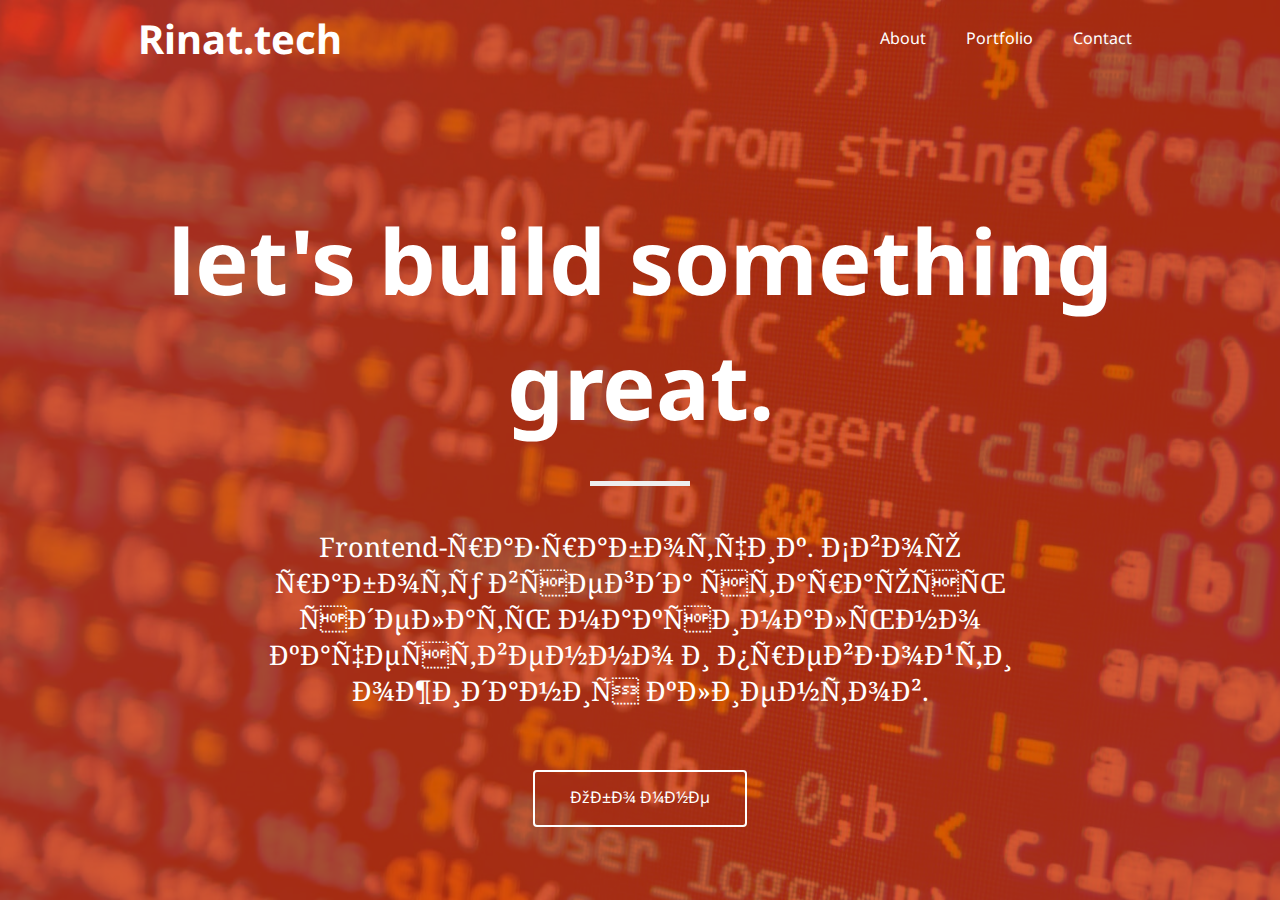
<file: index.html>
<!DOCTYPE html>
<head>
  <menta charset  = "utf-8">
  <link rel = "stylesheet" href = "css/reset.css">
  <link rel = "stylesheet" href = "css/main.css">
  <link href="https://fonts.googleapis.com/css?family=Noto+Sans:400,700" rel="stylesheet">
  <link href="https://fonts.googleapis.com/css?family=Noto+Serif" rel="stylesheet">
  <title>Rinat.tech</title>
</head>
<div class = "main-image">
  <div class = "main-container">
  <header>
    <div class = "header-container">
      <a href = "index.html" class = "logo main-menu"><!--Сделать анимацию-->
        Rinat.tech
      </a>
      <ul class = "menu main-menu">
        <li><a href = "about.html">About</a></li>
        <li><a href = "portfolio.html">Portfolio</a></li>
        <li><a href = "contact.html">Contact</a></li>
      </ul>
  </div>
  </header>
  <body>
    <div class = "block-container-0 main-page">
      <div class = "title-text-container">
        <h1>let's build something great.</h1>
        <p>Frontend-разработчик. Свою работу всегда стараюсь сделать максимально
          качественно и превзойти ожидания клиентов.</p>
        <!--<p>As a designer and developer, I help companies around the world build
          amazing websites, apps and services that are simple, beautiful and easy to use.</p>-->
        <a href = "about.html" class = "work-text-button main-button">Обо мне</a>
      </div>
    </div>
  </body>
  </div>
</div>
<script src = "js/main.js"></script>
</file>
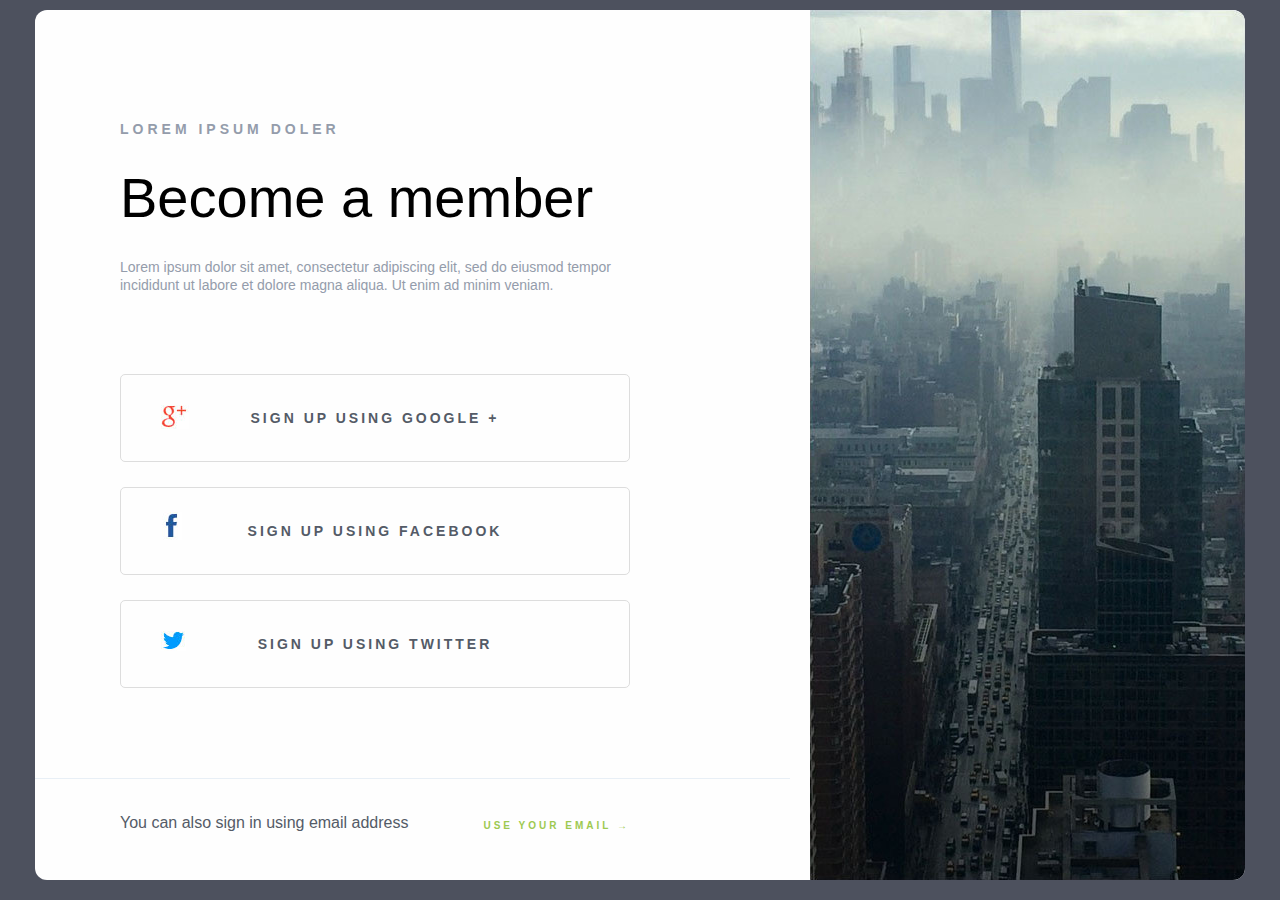
<file: projects/Become/index.html>
<!DOCTYPE html>
<head>
  <meta charset="utf-8" />
  <link rel="stylesheet" href="css/style.css"/>
  <title>Become a member</title>
</head>
  <div class="container">
   <div class="leftb">
     <div class="upleft">
       <span class="firsttext">Lorem ipsum doler</span>
       <h1>Become a member</h1>
       <span class="secondtext">Lorem ipsum dolor sit amet, consectetur adipiscing elit, sed do eiusmod tempor incididunt ut labore et dolore magna aliqua. Ut enim ad minim veniam.</span>
     </div>
     <a class="social google">sign up using google +</a>
     <a class="social facebook">sign up using facebook</a>
     <a class="social">sign up using twitter</a>
    </div>
   <div class="leftb">
     <span class="thirdtext">You can also sign in using email address</span>
     <span class="fourthtext"> use your email &rarr;</span>
    </div>
   <div class="rightb">
   </div>
 </div>
</file>
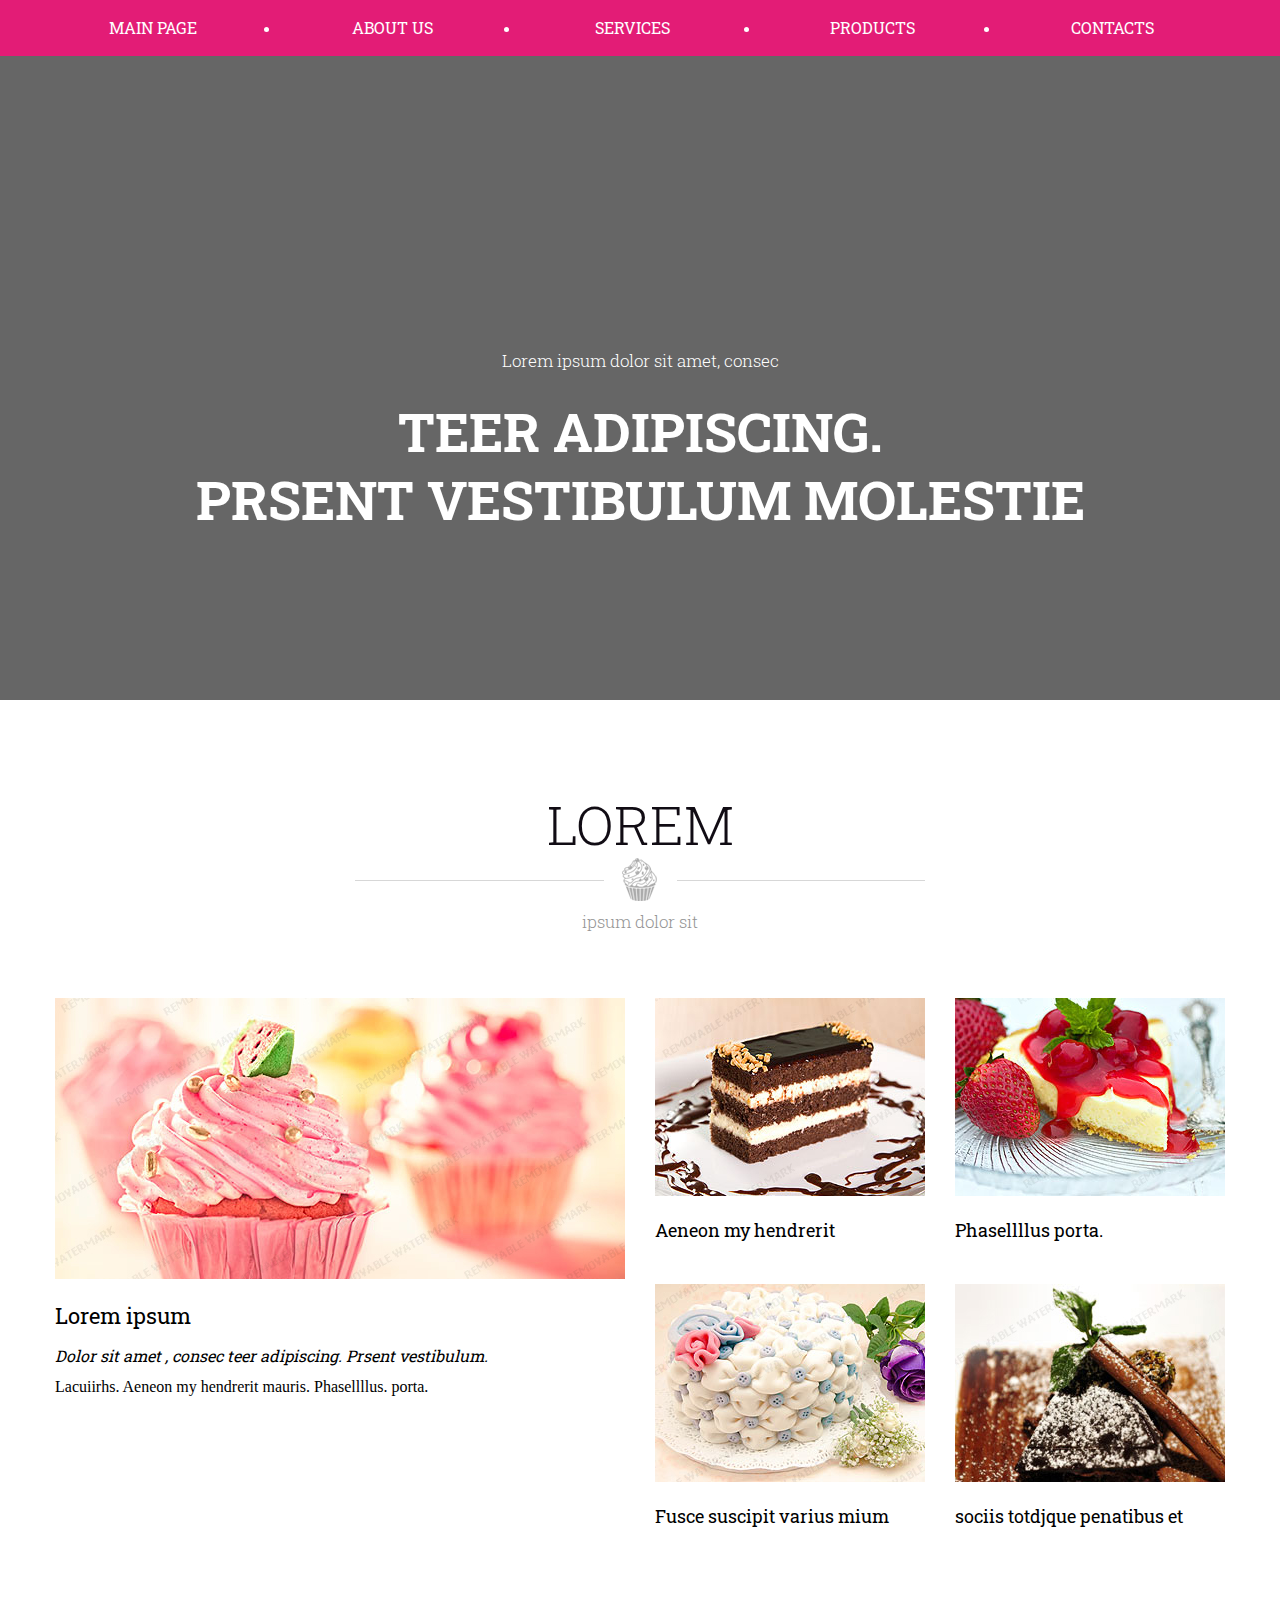
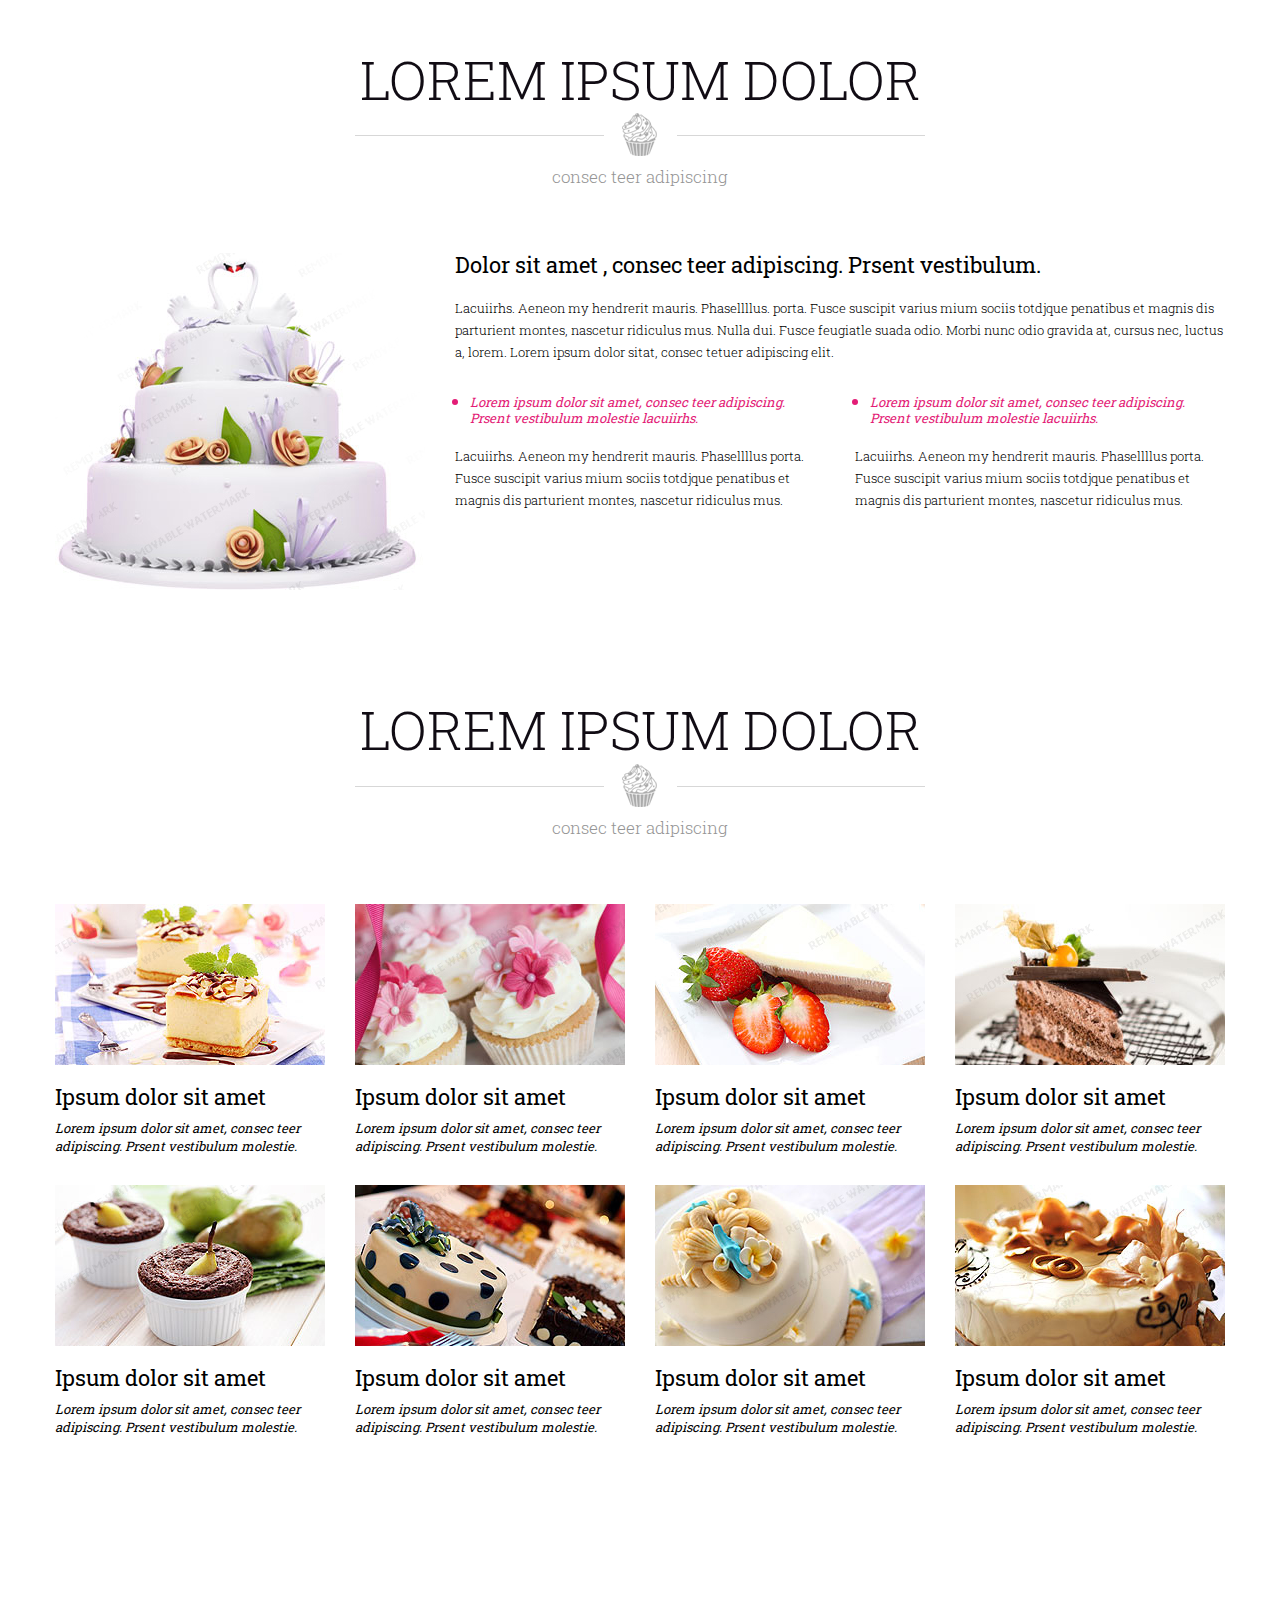
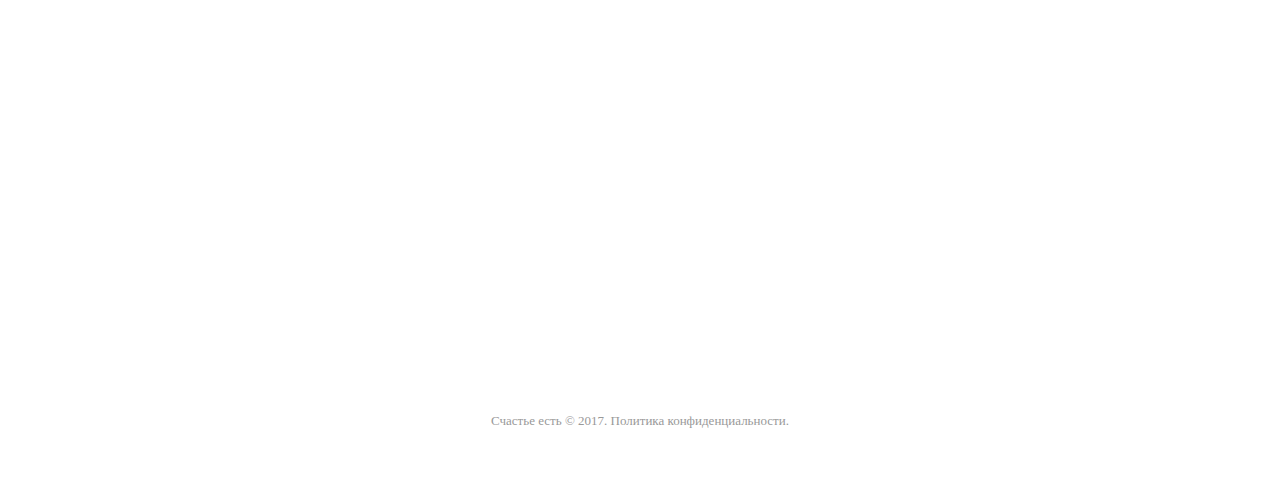
<file: projects/Cakes/index.html>
<!DOCTYPE html>
<html>
  <head>
    <meta charset="utf-8" />
    <meta name="viewport" content="width=device-width, initial-scale=1.0">
    <title>Cakes</title>
    <link rel="stylesheet" href="css/style.css" />
    <link href="https://fonts.googleapis.com/css?family=Roboto+Slab:300,400,700&amp;subset=cyrillic" rel="stylesheet">
  </head>
  <body>
    <div class="menu-wrap">
      <div class="menu">
        <ul>
          <li><a href="#">Main page</a></li>
          <li><a href="#">About us</a></li>
          <li><a href="#">Services</a></li>
          <li><a href="#">Products</a></li>
          <li><a href="#">Contacts</a></li>
        </ul>
      </div>
    <form class="forma">
        <select id="country" name="country">
          <option value="Main">Main page</option>
          <option value="About">About us</option>
          <option value="Services">Services</option>
          <option value="Products">Products</option>
          <option value="Contacts">Contacts</option>
        </select>
      </form>
    </div>
    <header>
      <div class="transparent-header">
        <div class="hello">Lorem ipsum dolor sit amet, consec </div>
        <h1> teer adipiscing. <br> Prsent vestibulum molestie </h1>
      </div>
    </header>

    <h2>Lorem<br>
      <img src="img/cake.png" alt="cake">
      <span>ipsum dolor sit</span>
    </h2>

    <div class="block-wrap">
      <div class="block1-left col-6 col-m-4 col-s-12 col-ss-12 col-sss-12">
        <img src="img/page1_pic1.jpg" alt="blockleft_image">
        <h3>Lorem ipsum</h3>
        <p><em>Dolor sit amet , consec teer adipiscing. Prsent vestibulum. </em></p>
        <p>Lacuiirhs. Aeneon my hendrerit mauris. Phasellllus. porta.</p>
      </div>
      <div class="block1-right col-3 col-m-4 col-s-6 col-ss-6 col-sss-12">
        <img src="img/page1_pic2.jpg" alt="blockleft_image">
        <p> Aeneon my hendrerit </p>
      </div>
      <div class="block1-right col-3 col-m-4 col-s-6 col-ss-6 col-sss-12">
        <img src="img/page1_pic3.jpg" alt="blockleft_image">
        <p> Phasellllus porta. </p>
      </div>
      <div class="block1-right col-3 col-m-4 col-s-6 col-ss-6 col-sss-12">
        <img src="img/page1_pic4.jpg" alt="blockleft_image">
        <p>  Fusce suscipit varius mium </p>
      </div>
      <div class="block1-right col-3 col-m-4 col-s-6 col-ss-6 col-sss-12">
        <img src="img/page1_pic5.jpg" alt="blockleft_image">
        <p> sociis totdjque penatibus et </p>
      </div>
    </div>

    <h2>Lorem ipsum dolor<br>
      <img src="img/cake.png" alt="cake">
      <span>consec teer adipiscing</span>
    </h2>

    <div class="block-wrap">
<!----><img src="img/page1_pic6.jpg" class="tort col-4 col-m-4 col-s-12 col-sss-12">
      <div class="col-8 col-m-8 col-s-12 col-ss-12 col-sss-12 block2-right">
        <h3>Dolor sit amet , consec teer adipiscing. Prsent vestibulum.</h3>
        <p>Lacuiirhs. Aeneon my hendrerit mauris. Phasellllus. porta. Fusce suscipit varius mium sociis totdjque penatibus et magnis dis parturient montes, nascetur ridiculus mus. Nulla dui. Fusce feugiatle suada odio. Morbi nunc odio gravida at, cursus nec, luctus a, lorem. Lorem ipsum dolor sitat, consec tetuer adipiscing elit.</p>
      </div>
        <div class="col-4 col-m-4 col-s-6 col-ss-12 col-sss-12 block2-bottom">
          <ul class="list1">
            <li><a href="#">Lorem ipsum dolor sit amet, consec teer adipiscing. Prsent vestibulum molestie lacuiirhs.</a></li>
          </ul>
          <p>Lacuiirhs. Aeneon my hendrerit mauris. Phasellllus porta. Fusce suscipit varius mium sociis totdjque penatibus et magnis dis parturient montes, nascetur ridiculus mus.</p>
        </div>
        <div class="col-4 col-m-4 col-s-6 col-ss-12 col-sss-12 block2-bottom">
          <ul class="list1">
            <li><a href="#">Lorem ipsum dolor sit amet, consec teer adipiscing. Prsent vestibulum molestie lacuiirhs.</a></li>
          </ul>
          <p>Lacuiirhs. Aeneon my hendrerit mauris. Phasellllus porta. Fusce suscipit varius mium sociis totdjque penatibus et magnis dis parturient montes, nascetur ridiculus mus.</p>
        </div>
      </div>

       <h2>Lorem ipsum dolor<br>
         <img src="img/cake.png" alt="cake">
         <span>consec teer adipiscing</span>
       </h2>
       <div class="block-wrap">
         <div class="col-3 col-m-3 col-s-4 col-ss-6 thumbnail">
           <img src="img/page1_pic7.jpg">
           <a href="#">Ipsum dolor sit amet</a>
           <p>Lorem ipsum dolor sit amet, consec teer adipiscing. Prsent vestibulum molestie.</p>
         </div>
         <div class="col-3 col-m-3 col-s-4 col-ss-6 col-sss-12 thumbnail">
           <img src="img/page1_pic8.jpg">
           <a href="#">Ipsum dolor sit amet</a>
           <p>Lorem ipsum dolor sit amet, consec teer adipiscing. Prsent vestibulum molestie.</p>
         </div>
         <div class="col-3 col-m-3 col-s-4 col-ss-6 col-sss-12 thumbnail">
           <img src="img/page1_pic9.jpg">
           <a href="#">Ipsum dolor sit amet</a>
           <p>Lorem ipsum dolor sit amet, consec teer adipiscing. Prsent vestibulum molestie.</p>
         </div>
         <div class="col-3 col-m-3 col-s-4 col-ss-6 col-sss-12 thumbnail">
           <img src="img/page1_pic10.jpg">
           <a href="#">Ipsum dolor sit amet</a>
           <p>Lorem ipsum dolor sit amet, consec teer adipiscing. Prsent vestibulum molestie.</p>
         </div>
         <div class="col-3 col-m-3 col-s-4 col-ss-6 col-sss-12 thumbnail">
           <img src="img/page1_pic11.jpg">
           <a href="#">Ipsum dolor sit amet</a>
           <p>Lorem ipsum dolor sit amet, consec teer adipiscing. Prsent vestibulum molestie.</p>
         </div>
         <div class="col-3 col-m-3 col-s-4 col-ss-6 col-sss-12 thumbnail">
           <img src="img/page1_pic12.jpg">
           <a href="#">Ipsum dolor sit amet</a>
           <p>Lorem ipsum dolor sit amet, consec teer adipiscing. Prsent vestibulum molestie.</p>
         </div>
         <div class="col-3 col-m-3 col-s-4 col-ss-6 col-sss-12 thumbnail">
           <img src="img/page1_pic13.jpg">
           <a href="#">Ipsum dolor sit amet</a>
           <p>Lorem ipsum dolor sit amet, consec teer adipiscing. Prsent vestibulum molestie.</p>
         </div>
         <div class="col-3 col-m-3 col-s-4 col-ss-6 col-sss-12 thumbnail">
           <img src="img/page1_pic14.jpg">
           <a href="#">Ipsum dolor sit amet</a>
           <p>Lorem ipsum dolor sit amet, consec teer adipiscing. Prsent vestibulum molestie.</p>
         </div>
       </div>
<iframe src="https://www.google.com/maps/embed?pb=!1m18!1m12!1m3!1d107334.03305908258!2d30.252071390882143!3d60.00823640384099!2m3!1f0!2f0!3f0!3m2!1i1024!2i768!4f13.1!3m3!1m2!1s0x0%3A0x0!2zNjDCsDAxJzU5LjYiTiAzMMKwMTQnNDkuMCJF!5e0!3m2!1sru!2sru!4v1492079736960" width="100%" height="450" frameborder="0" style="border:0" allowfullscreen></iframe>
<footer>
  <p>Счастье есть &copy; <strong>2017</strong>. <a href="#">Политика конфиденциальности.</a>
</footer>
</file>
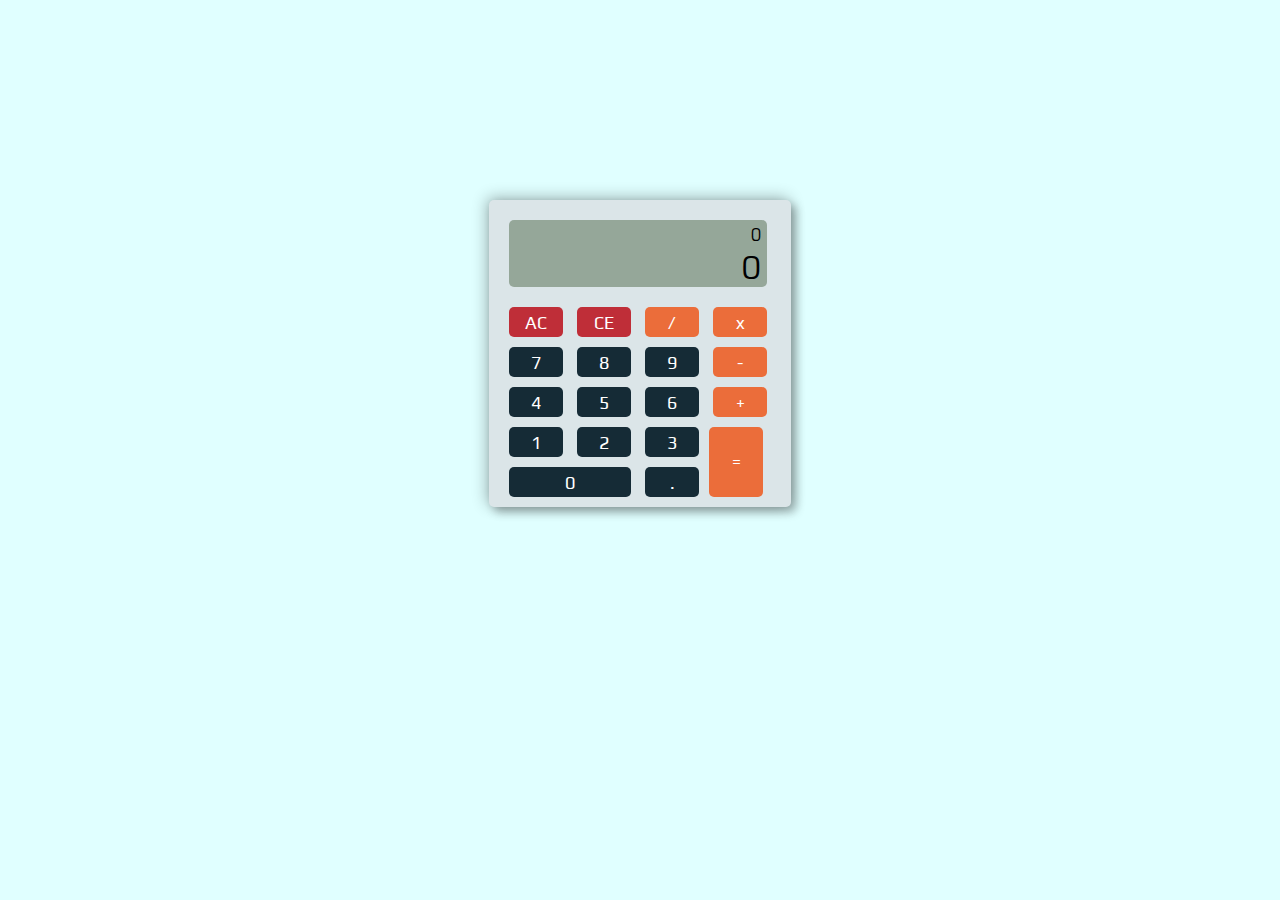
<file: projects/Calculator/index.html>
<!DOCTYPE html>
<head>
  <meta charset="utf-8" />
  <link href="https://fonts.googleapis.com/css?family=Play" rel="stylesheet">
  <link href="https://fonts.googleapis.com/css?family=Armata" rel="stylesheet">
  <link rel="stylesheet" href="css/style.css"/>
  <title>Calculator</title>
</head>
<div class="container">
<form>
  <input type="text" readonly value="0" id="ress" size=30 />
  <input type="text" readonly value=0 id="results" size=10 />
  <div class="buttcont">
  <input type="reset" value="AC"  class="butt red" onclick="clears()"/>
  <input type="button" value="CE"  class="butt red" onclick = "ac()"/>
    <input type="button" value="/" onclick="divide()" class="butt yel"/>
    <input type="button" value="x" onclick="multiply()" class="butt yel"/>
    <input type="button" value=7 onclick="inputs(7)" class="butt"/>
    <input type="button" value=8 onclick="inputs(8)" class="butt"/>
    <input type="button" value=9 onclick="inputs(9)" class="butt"/>
    <input type="button" value="-" onclick="substract()" class="butt yel"/>
    <input type="button" value=4 onclick="inputs(4)" class="butt"/>
    <input type="button" value=5 onclick="inputs(5)" class="butt"/>
    <input type="button" value=6 onclick="inputs(6)" class="butt"/>
    <input type="button" value="+" onclick="addition()" class="butt yel"/>
  <input type="button" value=1 onclick="inputs(1)" class="butt"/>
  <input type="button" value=2 onclick="inputs(2)" class="butt"/>
  <input type="button" value=3 onclick="inputs(3)" class="butt"/>
  <input type="button" value="=" id="equal" onclick="equals()" class="butt butteq yel"/>
    <input type="button" value=0 onclick="inputs(0)" class="butt butt0"/>
    <input type="button" value="." onclick="inputs('.')" class="butt"/>
  </div>
</form>
</div>
<script type="text/javascript" src="js/script.js"></script>
</file>
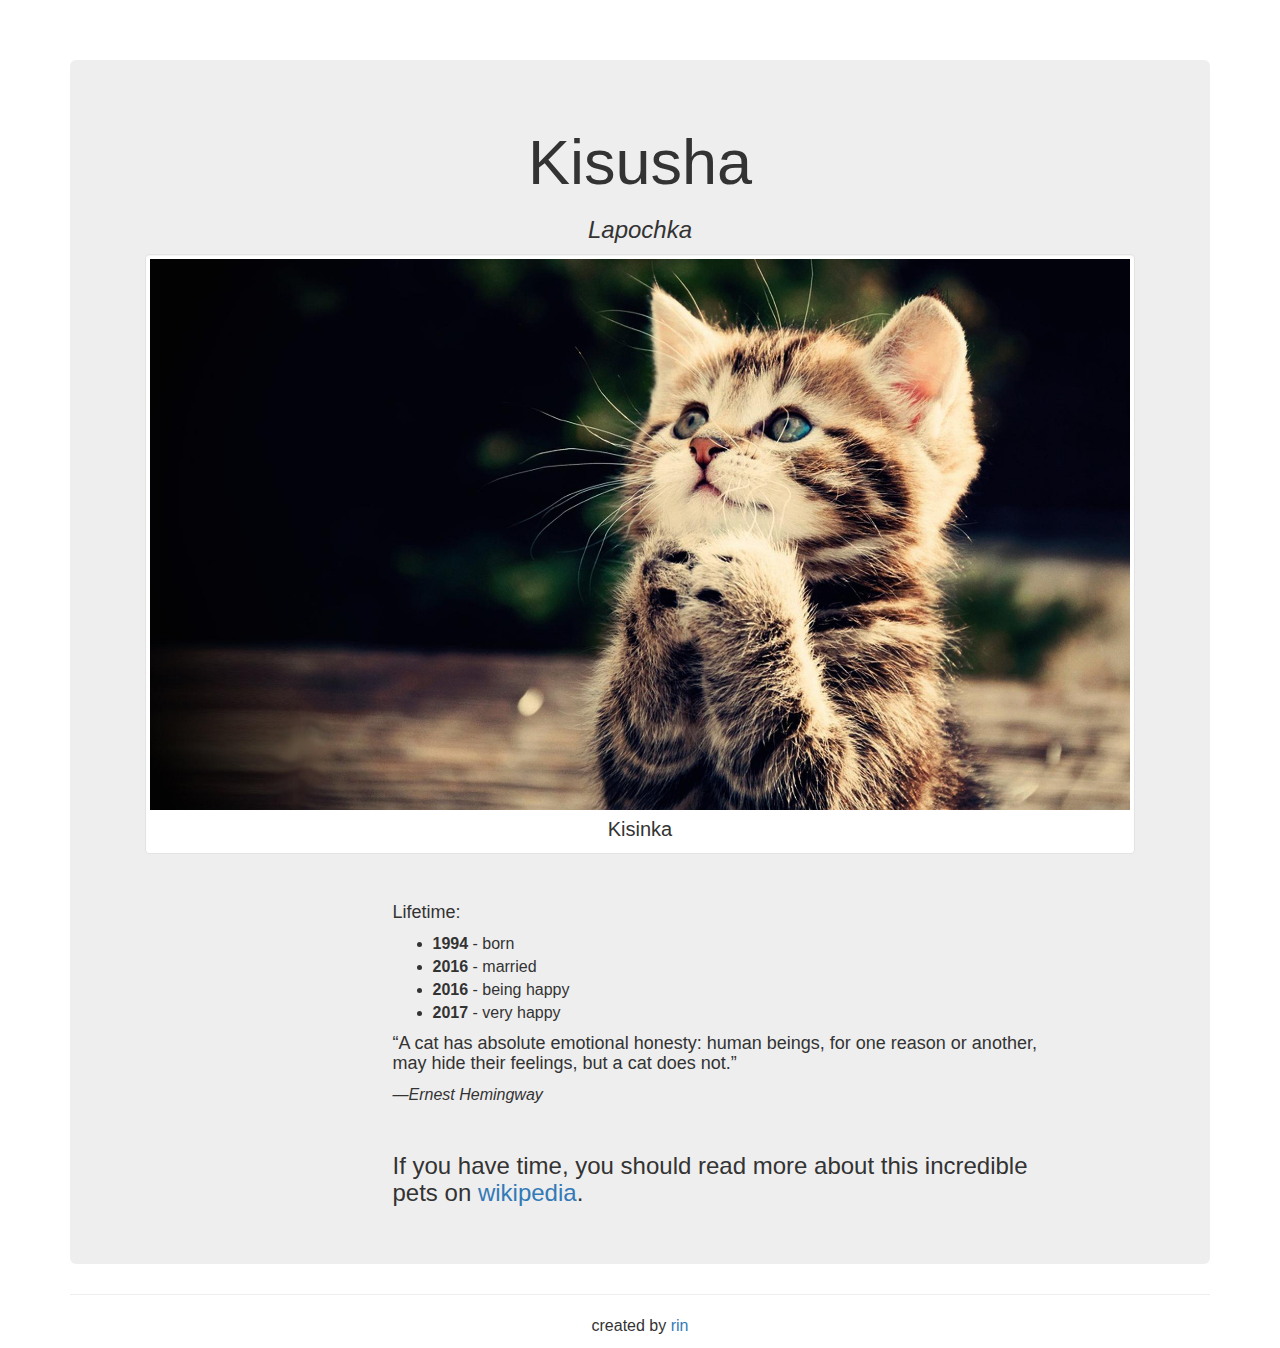
<file: projects/Kisusha/index.html>
<!DOCTYPE html>
<head>
  <meta charset="utf-8" />
  <link rel="stylesheet" href="css/bootstrap.min.css"/>
  <link rel="stylesheet" href="css/style.css"/>
  <title>Kisusha</title>
</head>
<div class="container">
  <div class="jumbotron">
  <h1 class="text-center"> Kisusha </h1>
        <h3 class="text-center"><i> Lapochka </i></h3>

        <div class="col-md-12">
          <div class="well">
            <div align="center"><img class="img-responsive" src="pics/cat.jpg"/>
              <div class="caption">Kisinka</div>
            </div>
          </div>
      </div>
    <!--начало списка-->
    <div class="row">
      <div class="col-md-3"></div>
    <div class="col-md-8">
      <h4><br> Lifetime: </h4>
      <ul>
        <li> <b>1994</b> - born</li>
        <li> <b>2016</b> - married</li>
        <li> <b>2016</b> - being happy</li>
        <li> <b>2017</b> - very happy</li>
      </ul>
      <h4>“A cat has absolute emotional honesty: human beings, for one reason or another, may hide their feelings, but a cat does not.”</h4>
      <cite>—Ernest Hemingway</cite>
      <h3><br>If you have time, you should read more about this incredible pets on <a href=https://en.wikipedia.org/wiki/Cat target="_blank">wikipedia</a>.</h3>
    </div>


  </div>
</div>
  <hr>
  <p class="text-center">created by <a href=#> rin </a></p>
</file>
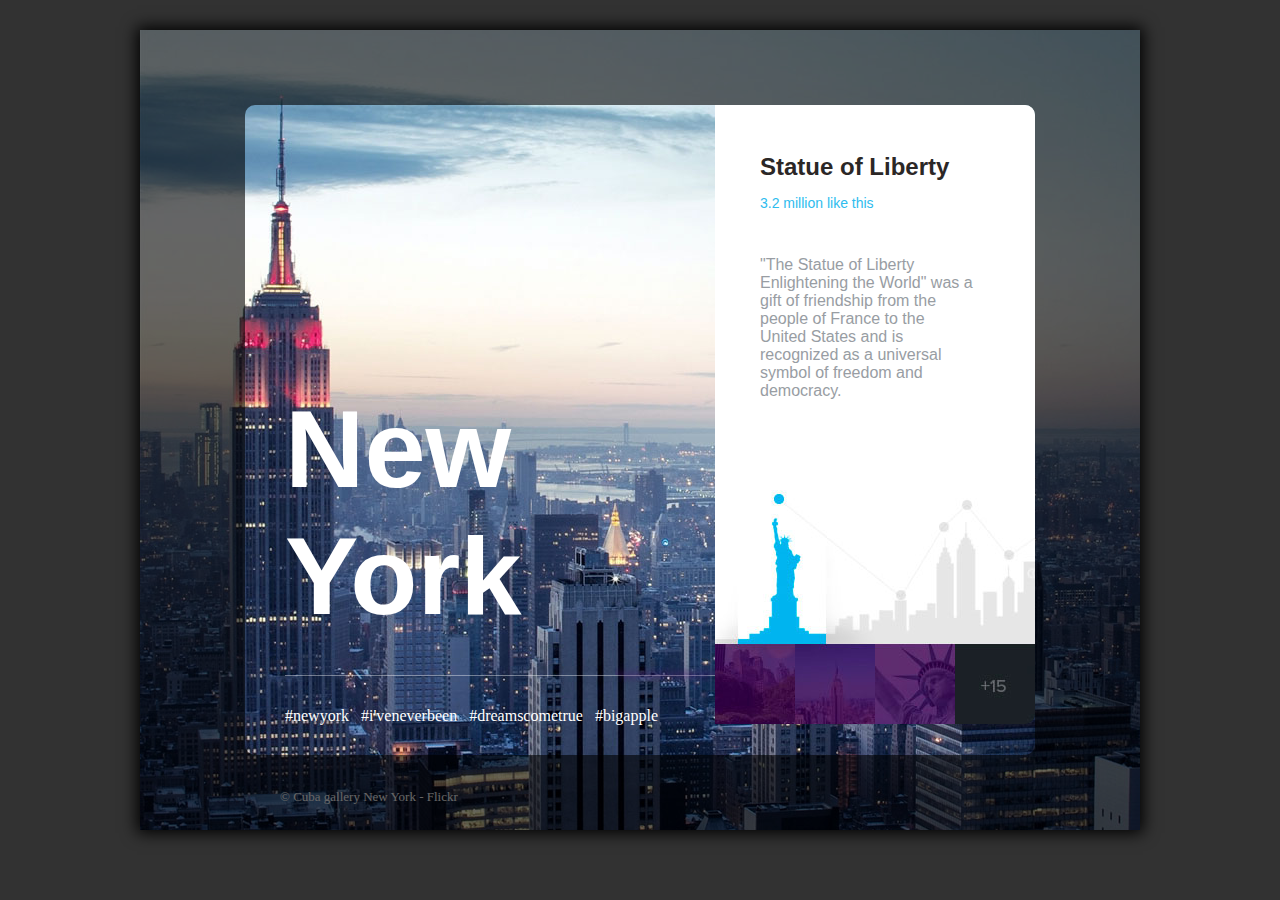
<file: projects/New-York/index.html>
<!DOCTYPE html>
<head>
  <meta charset="utf-8" />
  <link rel="stylesheet" href="css/style.css"/>
  <title>New York</title>
</head>
<div class="container">
<p>&copy; Cuba gallery New York - Flickr</p>
<div class="bright">
  <div class="leftside">
    <div class="lefttop">New York
    </div>
    <div class="leftbot">
      <span class="hash">#newyork</span>
      <span class="hash">#i'veneverbeen</span>
      <span class="hash">#dreamscometrue</span>
      <span class="hash">#bigapple</span>
    </div>
  </div>
  <div class="rightside">
    <div class="righttop">
      <p class="statue">Statue of Liberty</p>
      <p class="like">3.2 million like this</p>
      <p class="gift">"The Statue of Liberty Enlightening the World" was a gift of friendship from the people of France to the United States and is recognized as a universal symbol of freedom and democracy.</p>
    </div>
    <div class="right-bot">
    </div>
  </div>
</div>
</div>
</file>
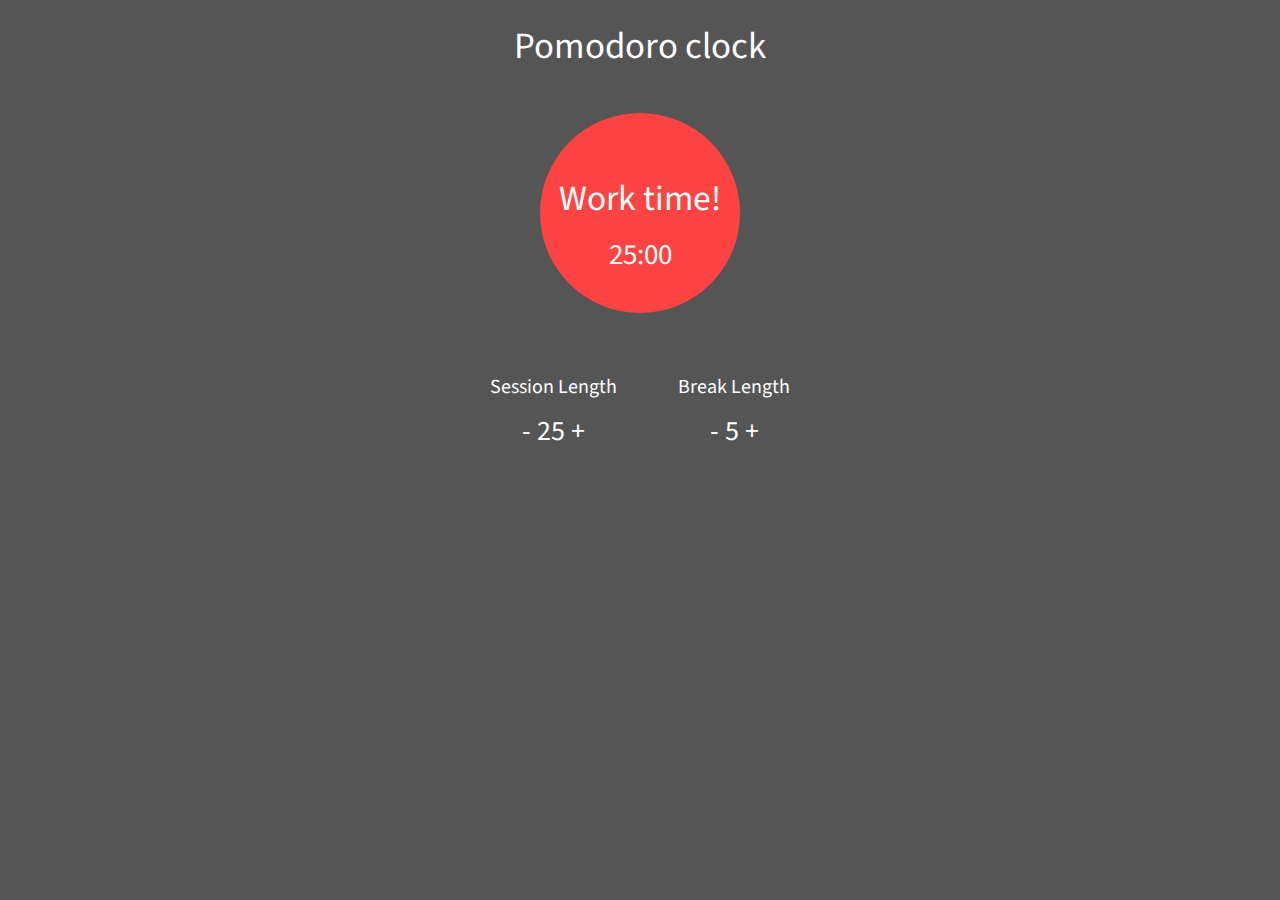
<file: projects/Pomodoro-clock/index.html>
<!DOCTYPE html>
<head>
  <meta charset="utf-8" />
  <link rel="stylesheet" href="css/style.css"/>
  <link href="https://fonts.googleapis.com/css?family=Source+Sans+Pro" rel="stylesheet">
  <title>Pomodoro clock</title>
</head>
  <header> Pomodoro clock </header>
  <div id = "main" onclick = "stopAndGo()">
    <div id = "current">
      Work time!
    </div>
    <div id = "curTime">
    </div>
  </div>
  <div class = "timers">
    <div class = "timer session">
      <p> Session Length</p>
      <span id = 'decS' onclick="decreaseSession()">-</span>&nbsp;
      <span id = 'sessValue'>25</span>&nbsp;
      <span id = "incS" onclick="increaseSession()">+</span>
    </div>
    <div class = "timer breaks">
      <p> Break Length</p>
      <span id = 'decB' onclick="decreaseBreak()">-</span>&nbsp;
      <span id = 'breakValue'>5</span>&nbsp;
      <span id = "incB" onclick="increaseBreak()">+</span>
    </div>
  </div>
<script type="text/javascript" src="js/script.js"></script>
</file>
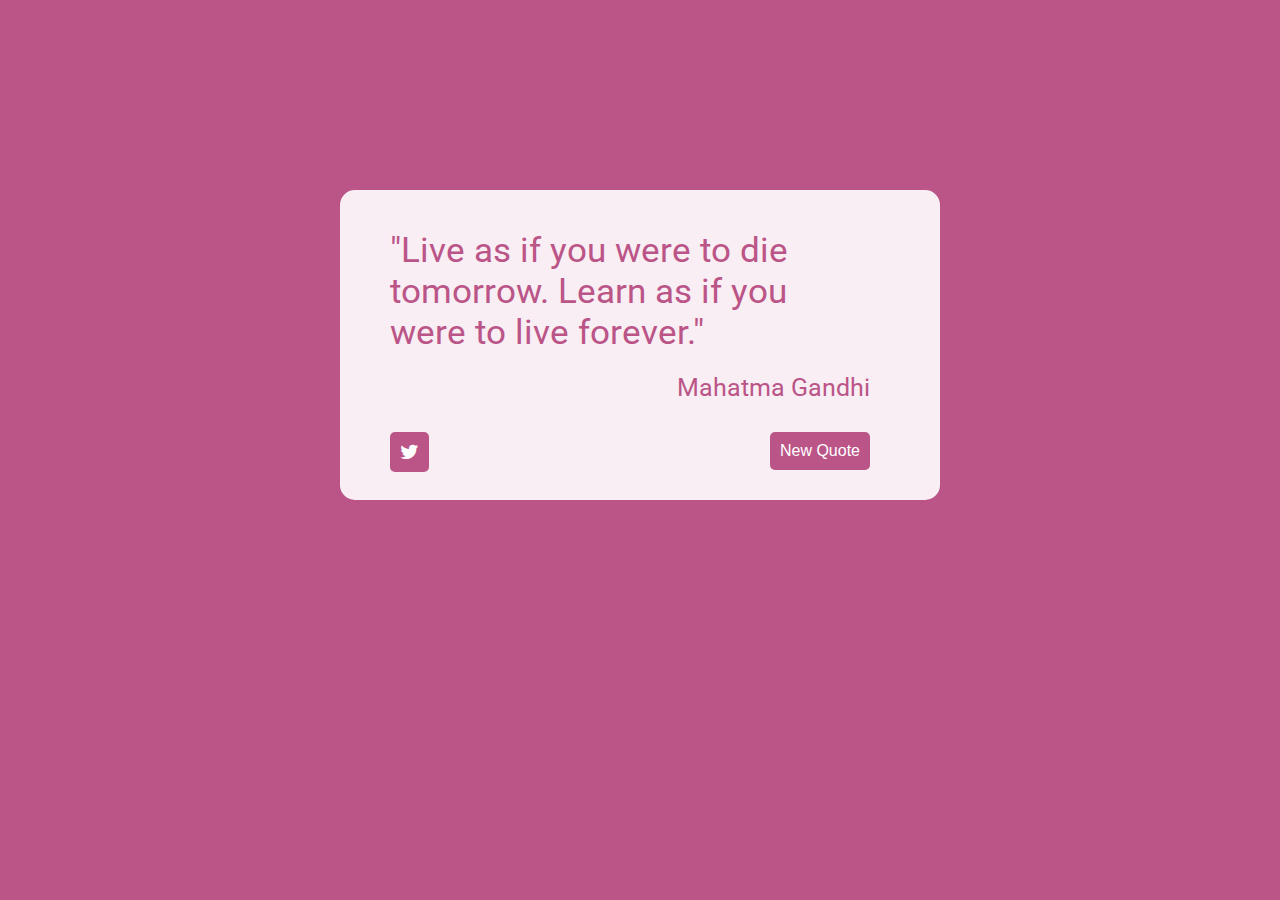
<file: projects/Quotes/index.html>
<!DOCTYPE html>
<head>
  <meta charset="utf-8" />
  <link rel="stylesheet" href="css/style.css"/>
  <title>Random quotes</title>
</head>
<!--<p>Open twitch streams with right mouse button or with mouse wheel</p>-->
<link href="https://fonts.googleapis.com/css?family=Roboto" rel="stylesheet">
<link href="https://maxcdn.bootstrapcdn.com/font-awesome/4.7.0/css/font-awesome.min.css" rel="stylesheet">

<div class = "quote-container">
  <div class = "quote">Live as if you were to die tomorrow. Learn as if you were to live forever.</div>
  <div class = "autor">
    Mahatma Gandhi
  </div>
 <div>

 <a class="twitter-share-button" target="_blank"
  href="https://twitter.com/intent/tweet?text=Live as if you were to die tomorrow. Learn as if you were to live forever. Mahatma Gandhi"><input type="button" value="&#xf099;"  onclick="" class="tw"/></a>

   <div class="but">
      <input type="button" value="New Quote"  onclick="newQuote()" />
    </div>
  </div>
</div>
<script type="text/javascript" src="js/script.js"></script>
</file>
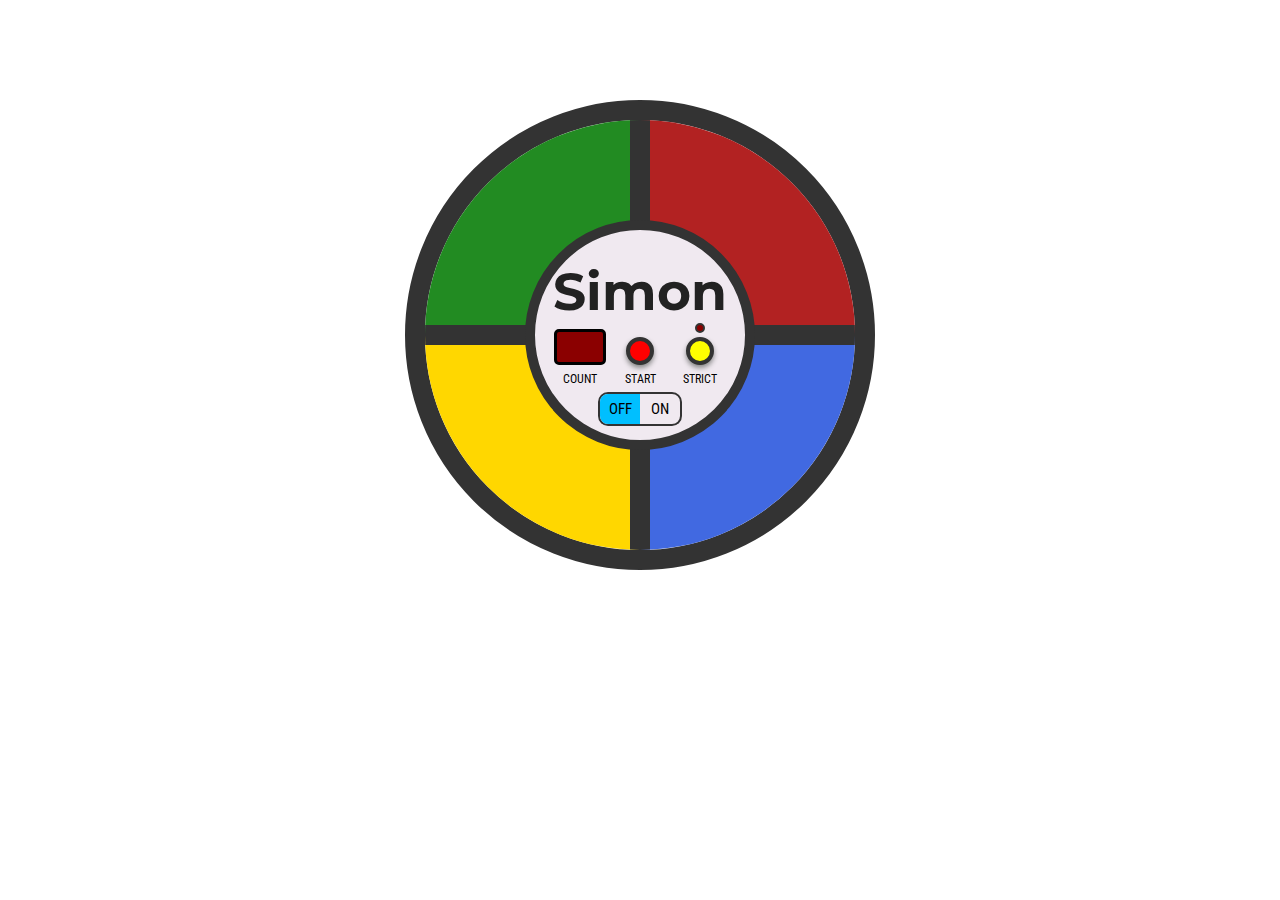
<file: projects/Simon-game/index.html>
<!DOCTYPE html>
<head>
  <meta charset="utf-8" />
  <link rel="stylesheet" href="css/style.css"/>
  <link href="https://fonts.googleapis.com/css?family=Roboto+Condensed" rel="stylesheet">
  <link href="https://fonts.googleapis.com/css?family=Montserrat:900" rel="stylesheet">
  <title>Simon game</title>
</head>
  <div class="container">
    <div class="block green" onclick='sound11();'></div>
    <div class="block red" onclick='sound21();'></div>
    <div class="block yellow" onclick='sound31();'></div>
    <div class="block blue" onclick='sound41();'></div>
    <div class="central">
      <h1>Simon</h1>
      <div class="middle">
        <div class="mid">
          <div id="counter"></div>
          <span>count</span>
        </div>
        <div class="mid">
          <div id="starter" onclick="startGame()"></div>
          <span>start</span>
        </div>
        <div class="mid">
          <div id="lamp"></div>
          <div id="stricter" onclick = "strictChange()"></div>
          <span>strict</span>
        </div>
      </div>
      <div class="switcher">
        <input type="radio" id="off" name='switch' checked onclick="offGame()"/>
        <label for="off">Off</label>
        <input type="radio" id="on" name='switch' onclick="onGame()"/><!--убрать онклик-->
        <label for="on">On</label>
      </div>
    </div>
  </div>
<script type="text/javascript" src="js/script.js"></script>
</file>
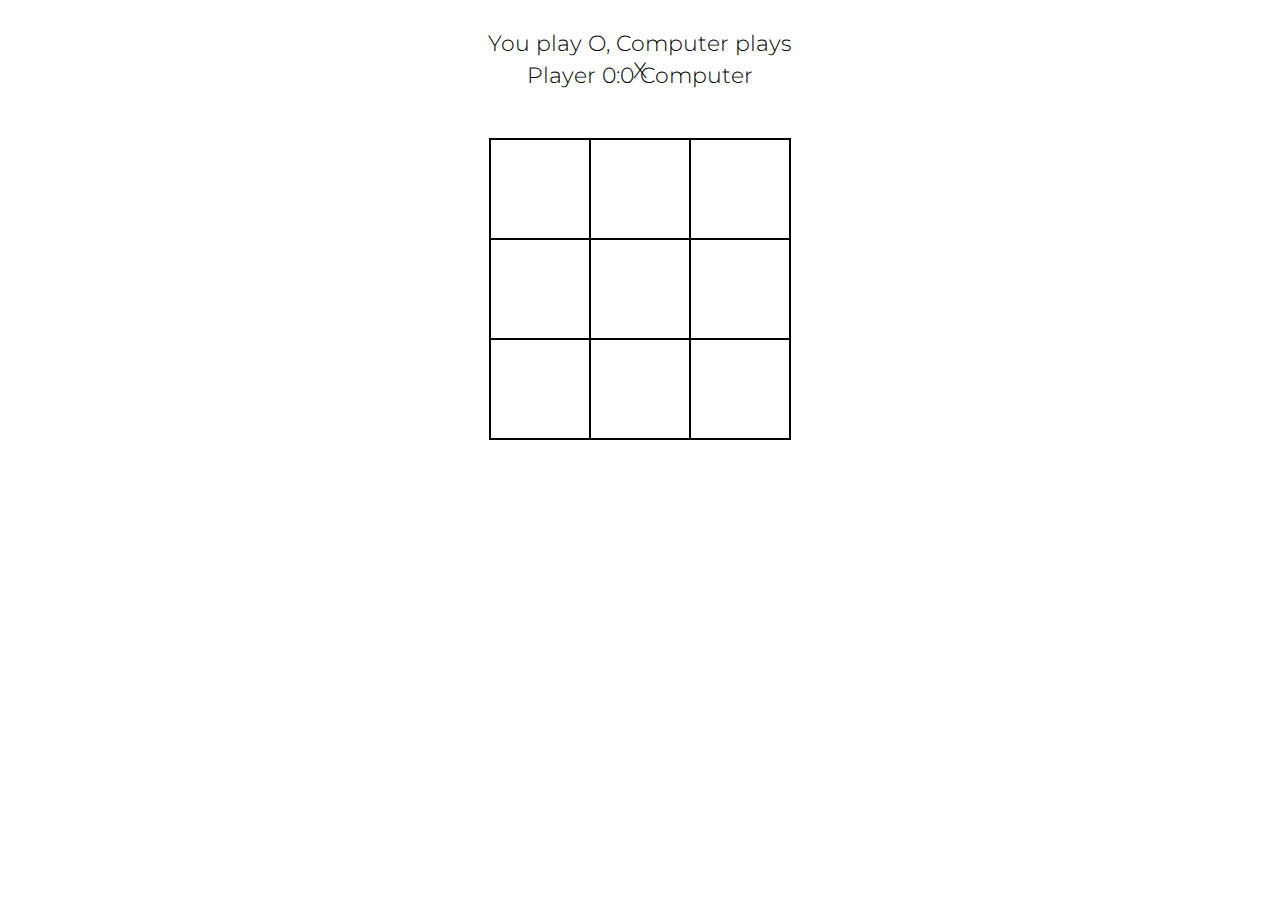
<file: projects/Tic-tac-toe/index.html>
<!DOCTYPE html>
<head>
  <meta charset="utf-8" />
  <link rel="stylesheet" href="css/style.css"/>
  <link href="https://fonts.googleapis.com/css?family=Montserrat:300,400" rel="stylesheet">
  <title>Tic tac toe</title>
</head>
<div id="XY"></div>
<div id="result">Player 0:0 Computer</div>
<div id="ctc"></div>
<div class="container">
  <div class="field" onclick="inp(0)"></div>
  <div class="field" onclick="inp(1)"></div>
  <div class="field" onclick="inp(2)"></div>
  <div class="field" onclick="inp(3)"></div>
  <div class="field" onclick="inp(4)"></div>
  <div class="field" onclick="inp(5)"></div>
  <div class="field" onclick="inp(6)"></div>
  <div class="field" onclick="inp(7)"></div>
  <div class="field" onclick="inp(8)"></div>
</div>

<script type="text/javascript" src="js/script.js"></script>
</file>
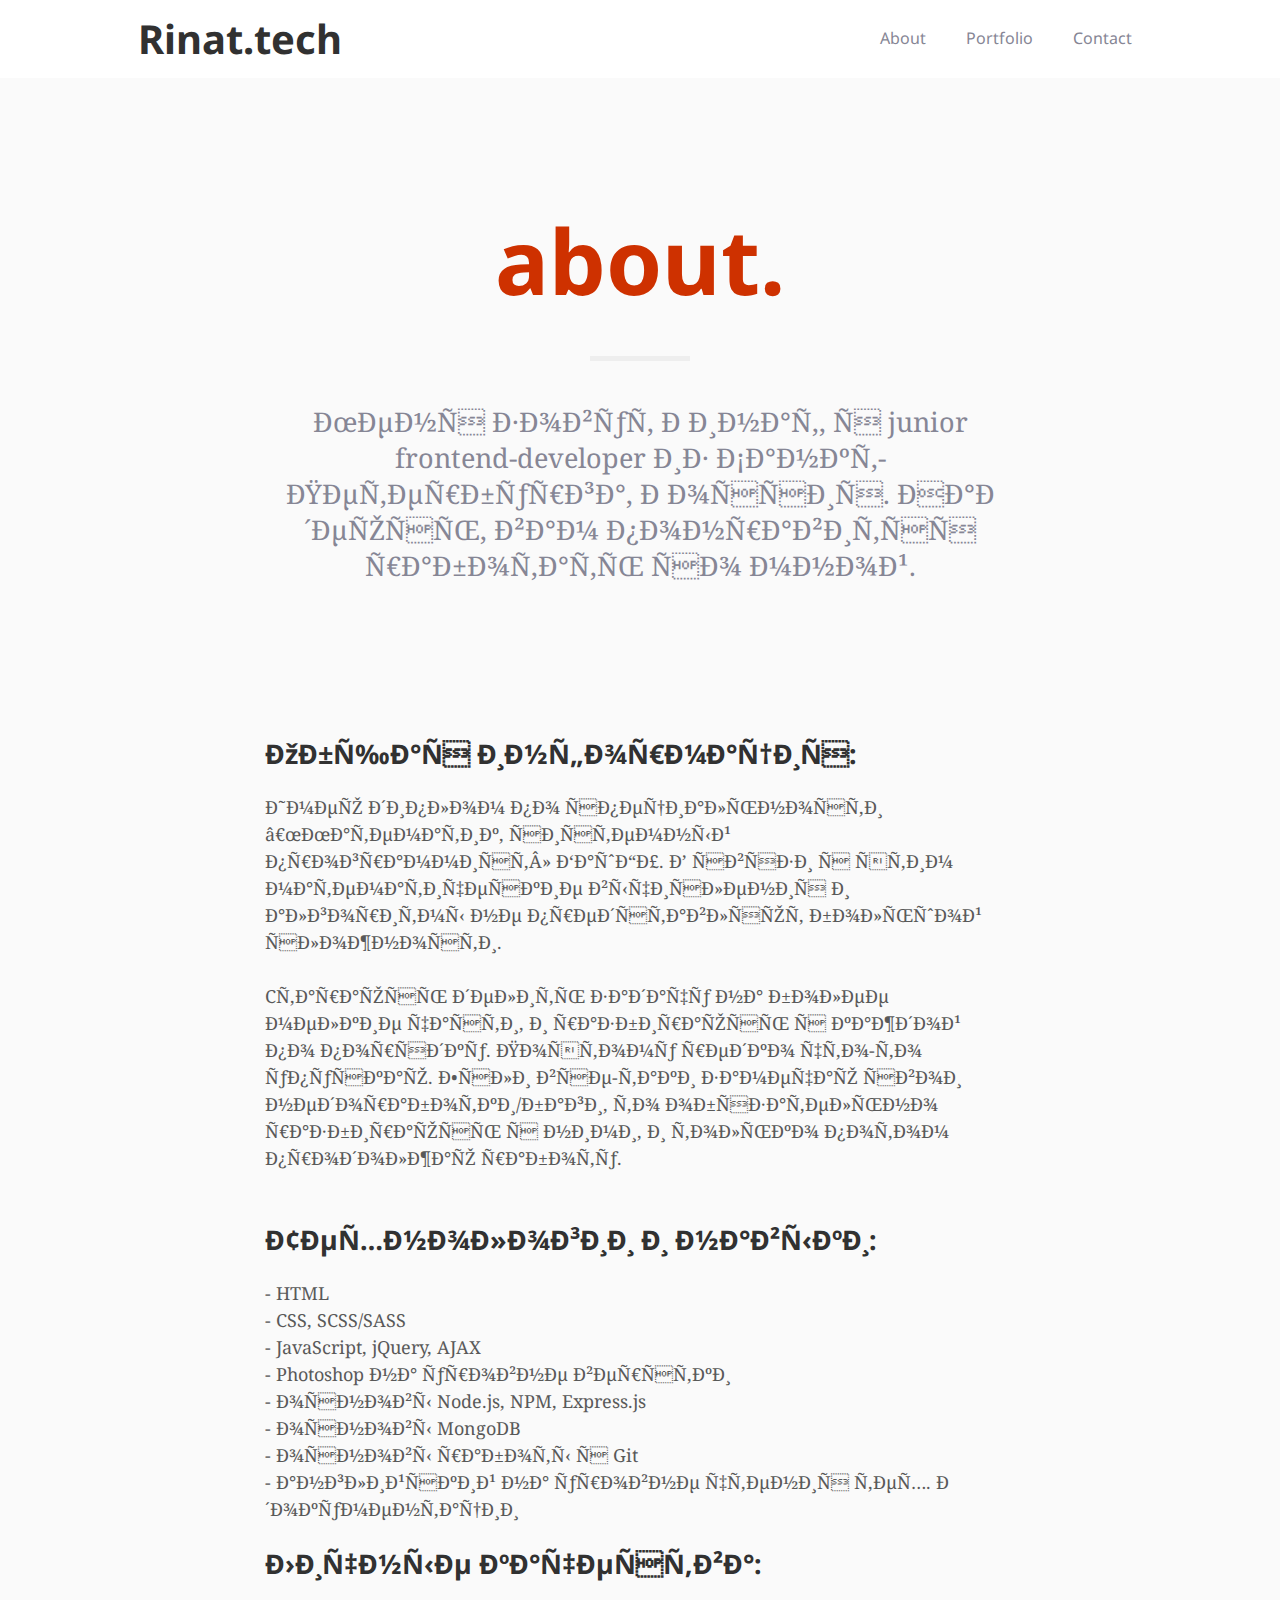
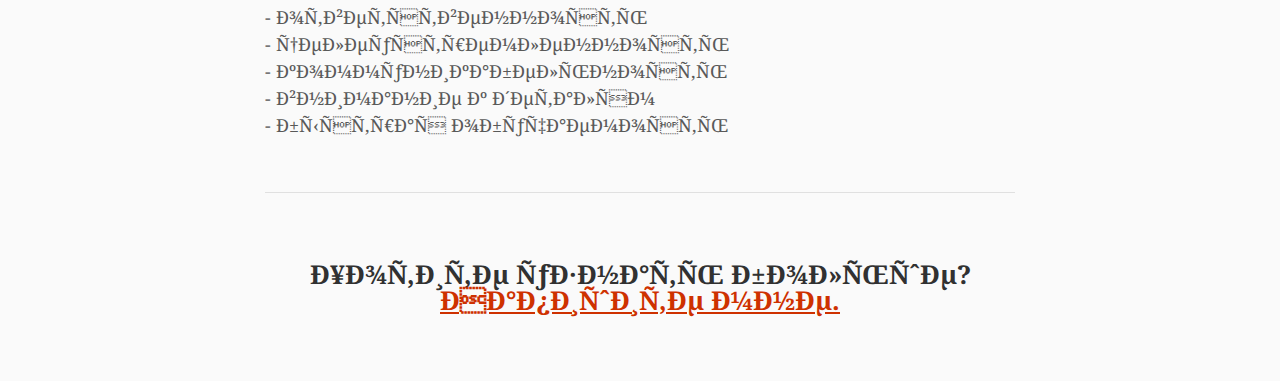
<file: about.html>
<!DOCTYPE html>
<head>
  <menta charset  = "utf-8">
  <link rel = "stylesheet" href = "css/reset.css">
  <link rel = "stylesheet" href = "css/main.css">
  <link href="https://fonts.googleapis.com/css?family=Noto+Sans:400,700" rel="stylesheet">
  <link href="https://fonts.googleapis.com/css?family=Noto+Serif" rel="stylesheet">
  <title>About - Rinat.tech</title>
</head>
<header>
  <div class = "header-container">
    <a href = "index.html" class = "logo"><!--Сделать анимацию-->
      Rinat.tech
    </a>
    <ul class = "menu">
      <li><a href = "">About</a></li>
      <li><a href = "portfolio.html">Portfolio</a></li>
      <li><a href = "contact.html">Contact</a></li>
    </ul>
</div>
</header>
<body>
  <div class = "block-container-0">
    <div class = "title-text-container">
      <h1>about.</h1>
      <p>Меня зовут Ринат, я junior frontend-developer из Санкт-Петербурга, Россия. Надеюсь, вам понравится работать со мной.</p>
    </div>
    <div class = "mid-about">
      <h2 class = "work-text-h2 prim3">Общая информация:</h2>
      <p class = "work-text prim3">
        Имею диплом по специальности “Математик, системный программист» БашГУ.
        В связи с этим математические вычисления и алгоритмы не представляют большой сложности.</br></br>
        Cтараюсь делить задачу на более мелкие части, и разбираюсь с каждой по порядку.
        Поэтому редко что-то упускаю. Если все-таки замечаю свои недоработки/баги,
        то обязательно разбираюсь с ними, и только потом продолжаю работу.</br></br>
      </p>
      <h2 class = "work-text-h2 prim3">Технологии и навыки:</h2>
      <p class = "work-text prim3">
        - HTML</br>
        - CSS, SCSS/SASS</br>
        - JavaScript, jQuery, AJAX</br>
        - Photoshop на уровне верстки</br>
        - основы Node.js, NPM, Express.js</br>
        - основы MongoDB</br>
        - основы работы с Git<br>
        - английский на уровне чтения тех. документации</br>
      </p>
      <h2 class = "work-text-h2 prim3">Личные качества:</h2>
      <p class = "work-text prim3">
        - ответственность</br>
        - целеустремленность</br>
        - коммуникабельность</br>
        - внимание к деталям</br>
        - быстрая обучаемость</br>
      </p>
      <span class = "about-contact">Хотите узнать больше? <a href = 'contact.html'>Напишите мне.</a></span>
    </div>
  </div>
</body>
</file>
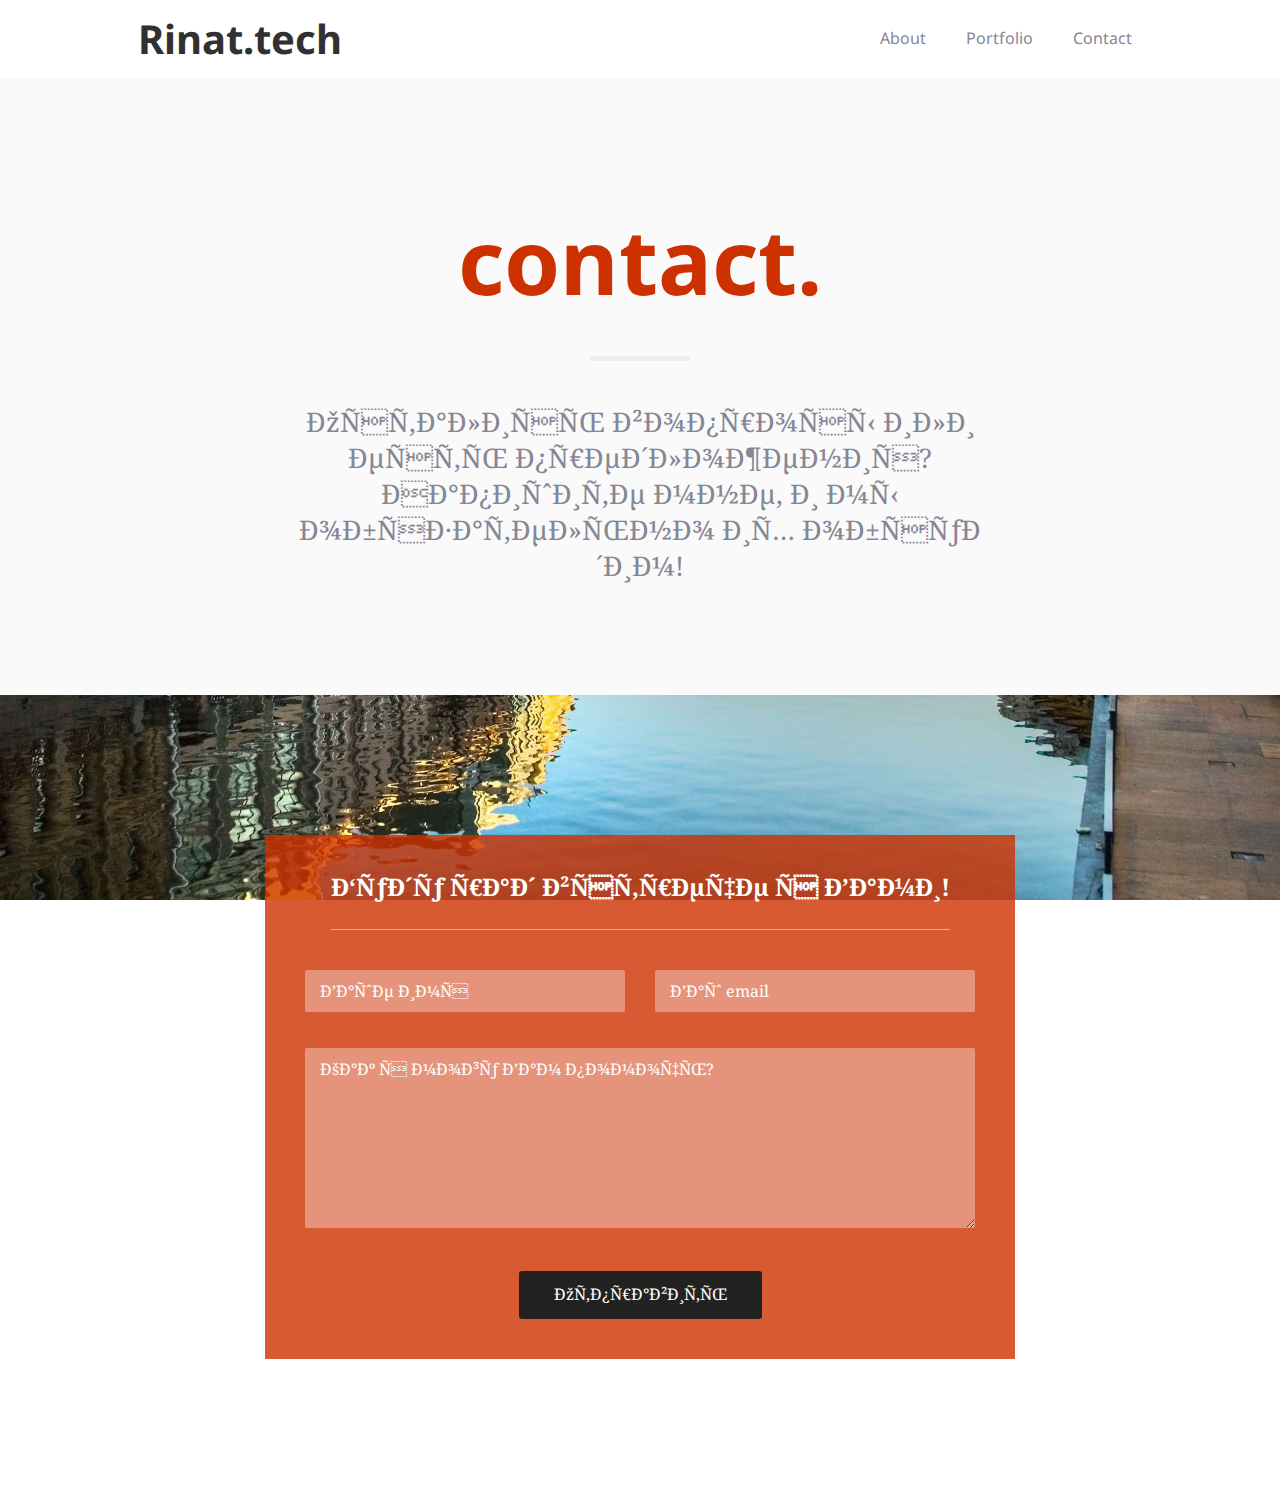
<file: contact.html>
<!DOCTYPE html>
<head>
  <menta charset  = "utf-8">
  <link rel = "stylesheet" href = "css/reset.css">
  <link rel = "stylesheet" href = "css/main.css">
  <link href="https://fonts.googleapis.com/css?family=Noto+Sans:400,700" rel="stylesheet">
  <link href="https://fonts.googleapis.com/css?family=Noto+Serif" rel="stylesheet">
  <title>Contact - Rinat.tech</title>
</head>
<header>
  <div class = "header-container">
    <a href = "index.html" class = "logo"><!--Сделать анимацию-->
      Rinat.tech
    </a>
    <ul class = "menu">
      <li><a href = "about.html">About</a></li>
      <li><a href = "portfolio.html">Portfolio</a></li>
      <li><a href = "">Contact</a></li>
    </ul>
</div>
</header>
<div class = "contact-container">
<body>
  <div class = "block-container-0">
    <div class = "title-text-container">
        <h1>contact.</h1>
        <p>Остались вопросы или есть предложения? Напишите мне, и мы обязательно их обсудим!</p>

    </div>
  </div>
  <div class = "block-container-0 form-container">
    <form action = "https://formspree.io/rinatkins@gmail.com"
      method="POST" class = "form-contact">
      <div class = "form-title-container">
        <h3 class = "form-title">Буду рад встрече с Вами!</h3>
      </div>
      <input type = "text" placeholder="Ваше имя" name = "name"><input
      type = "email" placeholder="Ваш email" name = "email"></br>
      <textarea placeholder="Как я могу Вам помочь?" name = "textarea"></textarea></br>
      <input type = "submit" value = "Отправить">
    </form>
  </div>
</body>
<!--<footer class = "contact-footer">
  <span>Saint-Petersburg, Russia</span>
</footer>-->
</div>
</file>
<file: css/main.css>
/*@import "part"*/
/*$primary-orange: #e84242*/
* {
  -webkit-box-sizing: border-box;
          box-sizing: border-box;
  color: #313131; }

.header-container {
  width: 1024px;
  margin: 0 auto;
  padding: 10px 0;
  overflow: hidden;
  font-family: "Noto Sans", Helvetica, Arial, sans-serif; }

.logo {
  float: left;
  font-size: 40px;
  line-height: 58px;
  margin-left: 10px;
  text-decoration: none;
  font-weight: bold; }

.logo:hover {
  color: #666; }

.menu {
  float: right;
  display: -webkit-box;
  display: -webkit-flex;
  display: -ms-flexbox;
  display: flex;
  -webkit-box-pack: end;
  -webkit-justify-content: flex-end;
      -ms-flex-pack: end;
          justify-content: flex-end;
  font-size: 16px; }

.menu li a {
  display: block;
  padding: 20px 0;
  margin: 0 20px;
  color: #868695;
  position: relative;
  text-decoration: none; }

.menu li a::after {
  content: '';
  background-color: #ddd;
  width: 100%;
  height: 1px;
  position: absolute;
  bottom: 17px;
  right: 0;
  opacity: 0;
  -webkit-transition: all .3s;
  -o-transition: all .3s;
  transition: all .3s; }

.menu li a:hover {
  color: #ce3100;
  cursor: pointer; }

.menu li a:hover::after {
  bottom: 10px;
  height: 2px;
  opacity: 1; }

.main-menu {
  color: white;
  background-color: transparent; }

.main-menu:hover {
  color: white;
  opacity: 0.9; }

.main-menu li a {
  color: white; }

.main-menu li a::after {
  background-color: #fff; }

.main-menu li a:hover {
  color: white;
  opacity: 0.9; }

h1 {
  font: bold 90px/125px 'Noto Sans';
  text-align: center;
  color: #ce3100;
  position: relative; }

h1::after {
  position: absolute;
  bottom: -38px;
  left: 50%;
  margin-left: -50px;
  width: 100px;
  height: 5px;
  background-color: #eee;
  content: ''; }

.block-container-0 {
  background-color: #fafafa; }

.title-text-container {
  width: 1024px;
  margin: 0 auto;
  padding: 120px 0 30px;
  text-align: center; }

.title-text-container p {
  margin: 3em auto;
  color: #868695;
  text-align: center;
  font-size: 27px;
  font-family: "Noto Serif", Calibri, Helvetica, Arial, sans-serif;
  line-height: 36px;
  max-width: 750px; }

.title-text-container .title-text-0 {
  margin: 3em auto 0; }

.title-text-container .title-text-1 {
  margin: 0 auto 3em;
  font-size: 18px;
  text-align: left; }

.block-container-1 {
  background-color: #eaeaea; }

.work {
  width: 1024px;
  margin: 0 auto;
  font-size: 0; }

.work-image {
  width: 40%;
  display: inline-block;
  vertical-align: middle; }

.work-image img {
  width: 100%;
  margin-top: 30px; }

.work-text-container {
  width: -webkit-calc(100% - 40% - 60px);
  width: calc(100% - 40% - 60px);
  display: inline-block;
  vertical-align: middle; }

.ml-60 {
  margin-left: 60px; }

.work-text-h2 {
  font-size: 27px;
  font-weight: bolder;
  font-family: "Noto Sans", Helvetica, Arial, sans-serif;
  color: white;
  text-align: left; }

.work-text-h3 {
  font-size: 14px;
  text-transform: uppercase;
  margin: 14px 0;
  font-family: "Noto Sans", Helvetica, Arial, sans-serif;
  color: white; }

.work-text {
  font-size: 18px;
  line-height: 150%;
  margin: 27px 0;
  font-family: "Noto Serif", Calibri, Helvetica, Arial, sans-serif;
  color: white;
  opacity: 0.8;
  text-align: left; }

.work-text-button {
  display: inline-block;
  border: 2px solid white;
  -webkit-border-radius: 4px;
          border-radius: 4px;
  color: white;
  font-size: 16px;
  text-decoration: none;
  text-transform: capitalize;
  padding: 10px 20px;
  margin-top: 20px;
  opacity: 0.6;
  -webkit-transition: all .3s;
  -o-transition: all .3s;
  transition: all .3s;
  font-family: "Noto Sans", Helvetica, Arial, sans-serif; }

.work-text-button:hover {
  opacity: 1; }

.main-button {
  display: inline;
  text-align: center;
  color: green;
  border-color: #fff;
  color: #fff;
  padding: 14px 35px 17px;
  font-size: 1rem;
  line-height: 1px;
  opacity: 1; }

.main-button:hover {
  background-color: white;
  color: #ce3100;
  padding: 14px 45px 17px; }

.prim3 {
  color: #313131; }

.prim6 {
  border-color: #666;
  color: #666; }

.prim9 {
  color: #999; }

.block-container-2 {
  background-color: #ce3100; }

.white-text {
  opacity: 0.9; }

.block-container-3 {
  background-color: #252632; }

.block-container-4 {
  background-color: #aa8862; }

.block-container-5 {
  background-color: #27348f; }

.block-container-6 {
  background-color: #013d5f; }

.about-contact {
  display: inline-block;
  font-size: 26px;
  font-family: "Noto Serif", Calibri, Helvetica, Arial, sans-serif;
  font-weight: bolder;
  padding: 68px 0;
  margin: 26px auto 0;
  border-top: 1px solid rgba(0, 0, 0, 0.1); }

.about-contact a {
  color: #ce3100; }

.mid-about {
  width: 750px;
  margin: 0 auto;
  padding: 45px 0 0;
  text-align: center; }

.contact-container {
  background-image: url("../img/spb.jpg");
  -webkit-background-size: cover;
          background-size: cover;
  background-attachment: fixed;
  padding-bottom: 140px; }

.form-container {
  background-color: transparent; }

.form-contact {
  background-color: rgba(206, 49, 0, 0.8);
  width: 750px;
  margin: 140px auto 0;
  padding: 40px; }

.form-title-container {
  text-align: center; }

.form-title {
  font-family: "Noto Serif", Calibri, Helvetica, Arial, sans-serif;
  display: inline-block;
  margin: 0 0 40px;
  padding-bottom: 30px;
  border-bottom: 1px solid rgba(255, 255, 255, 0.5);
  color: #fff;
  font-size: 24px;
  font-weight: bolder; }

input[type=text], input[type=email], textarea {
  padding: 10px 15px;
  border: none;
  -webkit-border-radius: 2px;
          border-radius: 2px;
  background-color: rgba(255, 255, 255, 0.35);
  color: #fff;
  font-size: 16px;
  font-family: "Noto Serif", Calibri, Helvetica, Arial, sans-serif;
  -webkit-transition: all 0.2s;
  -o-transition: all 0.2s;
  transition: all 0.2s;
  outline: none; }

input[type=text], input[type=email] {
  width: 320px;
  margin-bottom: 36px; }

input[type=text] {
  margin-right: 30px; }

textarea {
  width: 100%;
  height: 180px; }

::-webkit-input-placeholder {
  color: #fff; }

::-moz-placeholder {
  color: #fff; }

input[type=text]:focus, input[type=email]:focus, textarea:focus {
  background-color: rgba(255, 255, 255, 0.65);
  color: #313131; }

input[type=submit] {
  display: block;
  margin: 40px auto 0;
  padding: 15px 35px 17px;
  border: none;
  -webkit-border-radius: 3px;
          border-radius: 3px;
  background-color: #222;
  color: #fff;
  text-transform: capitalize;
  font-size: 16px;
  font-family: "Noto Serif", Calibri, Helvetica, Arial, sans-serif;
  line-height: 1em;
  cursor: pointer;
  -webkit-transition: all 0.2s;
  -o-transition: all 0.2s;
  transition: all 0.2s; }

input[type=submit]:hover {
  color: #ce3100;
  background-color: white;
  padding: 15px 40px 17px; }

.main-image {
  background-image: url("../img/prog.jpg");
  -webkit-background-size: cover;
          background-size: cover; }

.main-container {
  background-color: rgba(206, 49, 0, 0.8);
  height: 100vh; }

.main-page {
  background-color: transparent; }

.main-page h1 {
  color: #fff; }

.main-page p {
  color: #fff; }

/*.contact-footer
  text-align: center*/
/*.contact-footer
  span
    display: inline-block
    font-size: 16px
    font-family: $noto-sans
    color: $primary
    font-weight: bold
    margin-top: 60px*/
</file>
<file: projects/Become/css/style.css>
body{
  background-color: #4d515e;
}
.container{
  height: 870px;
  width: 1210px;
  margin: 10px auto;
  background-color: #fefefe;
  border: 0px solid transparent;
  border-radius: 12px;
}
.leftb{
  float: left;
  width: 510px;
  padding-left: 85px;
  padding-right: 160px;
}
.leftb:first-child{
    border-bottom: 1px solid #e8eff6;
}
.upleft{
  padding-top: 110px;
  padding-bottom: 80px;
}
.firsttext{

  font-size: 14px;
  color: #949cab;
  font-weight: bold;
  text-transform: uppercase;
  font-family: sans-serif;
  letter-spacing: 4px;
}
h1{
  font-family: open sans, sans-serif;
  font-weight: 300;
  font-size: 56px;
  line-height: 0.8;
}
.secondtext{
  color: #949cab;
  font-family: sans-serif;
  font-size: 14px;
}
.rightb{
  height: 870px;
  width: 435px;
  margin-left: 775px;
  background:  url("../pics/town.jpg") left bottom no-repeat;
  border:0px solid transparent;
  border-radius: 0 12px 12px 0;
}
.social{
  display: block;
  padding: 35px;
  border: 1px solid #ddd;
  border-radius: 5px;
  text-transform: uppercase;
  font-family: sans-serif;
  font-size: 14px;
  font-weight: bold;
  letter-spacing: 3px;
  text-align: center;
  color: #545b67;
  margin-bottom: 25px;
  cursor: pointer;
}
.social:last-child{
  background: url("../pics/twit.jpg") 40px 30px no-repeat;
  margin-bottom: 90px;
}
.social:hover{
  box-shadow: 4px 4px 25px  #e4e8ed, -4px 4px 25px #e4e8ed;
  border: 1px solid transparent;
}
.google{
  background: url("../pics/g.jpg") 40px 30px no-repeat;
}
.facebook{
  background: url("../pics/faceb.jpg") 41px 24px no-repeat;
}
.thirdtext{
  display: inline-block;
  padding: 35px 0;
  font-size: 16px;
  font-weight: normal;
  color: #545b67;
  font-family: sans-serif;
}
.fourthtext{
  font-size: 10px;
  display: inline-block;
  padding: 41px 0;
  float: right;
  font-weight: bold;
  text-transform: uppercase;
  font-family: sans-serif;
  letter-spacing: 3px;
  color: #9dc950;
}
</file>
<file: projects/Calculator/css/style.css>
*{
  box-sizing: border-box;
}
body{
  background-color: lightcyan;
}
#results{
  font-family: 'Armata', sans-serif;
  text-align: right;
  font-size: 30px;
  width: 258px;
  margin: 0 20px 20px 20px;
  background-color: #95a799;
  border: none;
  border-radius: 0 0 5px 5px;
  padding: 0 5px;
}
#ress{
  font-family: 'Armata', sans-serif;
  margin: 20px 0 0 20px;
  text-align: right;
  width: 258px;
  border: none;
  background-color: #95a799;
  padding: 5px;
  border-radius: 5px 5px 0 0;
  font-size: 16px;
}
.buttcont{
  margin: 0 10px 10px 20px;
  position: relative;
}
.butt{
  font-family: 'Play', sans-serif;
  text-align: center;
  margin: 0 10px 10px 0;
  width: 54px;
  height: 30px;
  line-height: 30px;
  border-radius: 5px;
  border: none;
  color: white;
  background-color: #152b36;
  font-size: 18px;
  outline: none;
}
.butt:hover{
  cursor: pointer;
}
.butt:active{
  background-color: #1b619f;
}
.butt0{
  width: 122px;
}
.butteq{
  height: 70px;
  position: absolute;
}
.container{
  background-color: #dbe5e8;
  width: 302px;
  margin: 200px auto;
  border-radius: 5px;
  box-shadow: 5px 5px 10px rgba(0,0,0,0.3), -2px -2px 15px rgba(0,0,0,0.3);
}
.red{
  background-color: #bf2e38;
}
.yel{
  background-color: #eb6d3a;
}
</file>
<file: projects/Kisusha/css/style.css>
.container{
  margin-top: 60px;
  font-size: 16px;
}
.caption{
  padding: 5px;
  font-size: 20px;
}
.well{
  background-color: white;
  padding: 4px;

}
</file>
<file: projects/New-York/css/style.css>
body{
  background-color: #323232;
}

.container{
  position: relative;
  width: 1000px;
  height: 800px;
  background: url("../pics/NYback.jpg") 0px -100px no-repeat;
  /*background: url("http://iam.priiincesss.com/wp-content/uploads/2016/06/image-1.jpeg") no-repeat;*/
  margin: 30px auto;
  box-shadow: 0 0 15px 3px black;
  overflow: hidden;
}

.bright{
  position: absolute;
  top: 50%;
  left: 50%;
  margin: -475px 0 0 -545px;
  box-sizing: padding-box;
  width: 790px;
  height: 650px;
  border: 150px solid rgba(0,0,0,0.6);
  border-radius: 160px;
}
.leftside{
  float: left;
  width: 470px;
  color: white;
}
.lefttop{
  margin-left: 40px;
  margin-top: 280px;
  height: 290px;
  font-size: 110px;
  font-weight: bold;
  font-family: arial;
  width: 430px;
  border-bottom: .1px solid rgba(255,255,255,0.4);
 /* box-shadow: 0 10px 6px -6px rgba(80,25,119,0.4),
 inset 0 -10px 6px -6px rgba(80,25,119,0.4);*/
}
.lefttop:after{
  content:"";
  position: absolute;
 /*   z-index: -1; /* hide shadow behind image */
    box-shadow: 0 10px 6px -6px rgba(80,25,119,0.3), inset 0 -10px 6px -6px rgba(80,25,119,0.3);
    width: 100px;
    left: 370px;
    height: 100px;
    bottom: 80px;
}
.leftbot{
  width: 430px;
  margin-left: 40px;
  line-height: 80px;
  font-weight: normal;
}
.hash{
  padding-right: 8px;
}
.rightside{
  margin-left: 470px;
}
.righttop{
  background: #fff;
  padding: 50px 60px 74px 45px;
  border-top-right-radius: 10px;
}
p{padding: 0; margin: 0;}
.statue{
  font-size: 24px;
  font-weight: bold;
  line-height: 1;
  font-family: sans-serif;
  color: #2b2726;
}
.like{
  padding-top: 16px;
  font-size: 14px;
  font-family: sans-serif;
  color: #2ebcee;
}
.gift{
  font-size: 16px;
  padding-top: 45px;
  color: #989da3;
  font-family: "open sans", sans-serif;
  font-weight: normal;
}
.right-bot{
  height: 250px;
  background: url("../pics/NY.jpg") bottom right no-repeat;
  border-bottom-right-radius: 10px;
}
.container>p{
  position: absolute;
  left: 140px;
  bottom: 25px;
  color: #fff;
  font-size: 13px;
}
</file>
<file: projects/Pomodoro-clock/css/style.css>
*{
  box-sizing: border-box;
  user-select: none;
  font-family: 'Source Sans Pro', sans-serif;
  color: white;
}
body{
 /* background-color: #cbebcb;*/
  background-color: #555;
}
header{
  margin-top: 20px;
  text-align: center;
  font-size: 2.3em;
}
p{
  font-size: 20px;
  margin-bottom: 10px;
}
#main{
  border: 1px solid transparent;
  height: 200px;
  width: 200px;
  margin: 40px auto;
  cursor: pointer;
  background-color: #fd4442;
  text-align: center;
  border-radius: 50%;
  font-size: 1.3em;
  color: white;
  position: relative;
}

#current{
  width: 190px;
  margin: 60px auto 0;
  font-size: 1.7em;
}
#curTime{
  width: 100px;
  margin: 10px auto;
  font-size: 1.4em;
}
#decS, #incS, #decB, #incB {
  cursor: pointer;
  font-size: 28px;

}
#sessValue, #breakValue{
  font-size: 28px;
}
.timers{
  margin: 0 auto;
  width: 300px;
  position: relative;
}
.timer{
  text-align: center;
  display: inline-block;
}
.breaks{
  position: absolute;
  right: 0;
}
</file>
<file: projects/Quotes/css/style.css>
body{
  background-color: #b58;
  font-family: "Roboto", sans-serif;
  transition: background 0.5s;
}
header{
  text-align: center;
}
.quote-container{
  position: relative;
  margin: 15% auto;
  background-color: rgba(255,255,255,0.9);
  width: 600px;
  border-radius: 15px;
}

.quote, .autor{
  color: #b58;
  transition: all 0.5s;
}

.quote{
  padding: 40px 70px 20px 50px;
  font-size: 35px;
  /*text-align: justify;*/
}
.quote:before{
  content:'"';
}
.quote:after{
  content:'"';
}

.autor{
  text-align: right;
  padding-right: 70px;
  font-size: 25px;
}

.but{
  text-align: right;
  padding: 30px 70px;
}
input {
  background-color: #b58;
  border: none;
  padding: 10px;
  font-size: 16px;
  color: white;
  border-radius: 5px;
  transition: all 0.5s;
}

input:hover{
  opacity: 0.9;
  cursor: pointer;
}

.tw{
  font-family: FontAwesome, sans-serif;
  float:left;
  margin: 30px 50px;
  font-size: 20px;
}
</file>
<file: projects/Simon-game/css/style.css>
*{
  box-sizing: border-box;
}

.container{
  width: 470px;
  height: 470px;
  border-radius: 50%;
  border: 20px solid #333;
  margin: 100px auto;
  overflow: hidden;
  position: relative;
}
.block{
  float: left;
  height: 215px;
  width: 215px;
  border-style: solid;
  border-color: #333;
}
.green{
  background-color: #228B22;
  border-width: 0 10px 10px 0;
}
.red{
  background-color: #B22222;
  border-width: 0 0 10px 10px;
}
.yellow{
  background-color: #FFD700;
  border-width: 10px 10px 0 0;
}
.blue{
  background-color: #4169E1;
  border-width: 10px 0 0 10px;
}
/*.green:hover{
  background: #32CD32;
}
.red:hover{
  background: red;
}
.yellow:hover{
  background: yellow;
}
.blue:hover{
  background: blue;
}*/
.central{
  position: absolute;
  height: 230px;
  width: 230px;
  background-color: #f0e9f0;
  border: 10px solid #333;
  border-radius: 50%;
  transform: translate(-50%, -50%);
  top: 50%;
  left: 50%;
}
h1{
  font-size: 52px;
  text-align: center;
  margin: 30px auto 0px;
  color: #222;
  font-family: 'Montserrat', sans-serif;
}

.middle{
  height: 65px;
  width: 180px;
  margin: 0 auto;

}
.mid{
  float: left;
  height: 65px;
  width: 60px;
  /*border: 1px solid blue;*/
  position: relative;
}
.mid span{
  position: absolute;
  bottom: 2px;
  left: 0;
  right: 0;
  text-align: center;
  text-transform: uppercase;
  font-size: 12px;
  font-family: 'Roboto Condensed', sans-serif;
}
#counter{
  width: 52px;
  height: 36px;
  border: 3px solid black;
  border-radius: 5px;
  margin: 6px auto;
  background-color: darkred;
  color: red;
  text-align: center;
  font-size: 24px;
  line-height: 30px;
}
#starter{
  height: 28px;
  width: 28px;
  background-color: red;
  border: 4px solid #333;
  border-radius: 50%;
  box-shadow: 0 3px 5px #888;
  margin: 14px auto;
  cursor: pointer
}
#starter:active{
  margin: 16px auto;
  box-shadow: 0 0;
}
#lamp{
  height: 10px;
  width: 10px;
  background-color: darkred;
  border: 2px solid #333;
  border-radius: 50%;
  margin: 0 auto;
}
#stricter{
  height: 28px;
  width: 28px;
  background-color: yellow;
  border: 4px solid #333;
  border-radius: 50%;
  box-shadow: 0 3px 5px #888;
  margin: 4px auto;
  cursor: pointer;
}
#stricter:active{
  margin: 6px auto;
  box-shadow: 0 0;
}
.switcher{
  text-align: center;
  overflow: hidden;
  width: 84px;
  height: 34px;
  margin: 4px auto;
  border: 2px solid #333;
  border-radius: 10px;
}
.switcher label {
  width: 40px;
  height: 30px;
  line-height: 30px;
  float: left;
  margin: 0;
  text-transform: uppercase;
  font-size: 15px;
  font-family: 'Roboto Condensed', sans-serif;
  transition: all .5s;
  cursor: pointer;
}
input {
   display: none;
}
.switcher input:checked + label{
  background: #00BFFF;
}
</file>
<file: projects/Tic-tac-toe/css/style.css>
*{
  box-sizing: border-box;
  font-family: 'Montserrat', sans-serif;
  font-weight: 300;
}
#XY{
  width: 320px;
  margin: 30px auto 10px;
  height: 22px;
  font-size: 22px;
  text-align: center;
}
#result{
  width: 302px;
  margin: 10px auto;
  height: 22px;
  font-size: 22px;
  text-align: center;
}
#ctc{
  width: 302px;
  margin: 30px auto 10px;
  font-size: 14px;
  height: 14px;
  text-align: center;
  color: #888;
}
.container{
  width: 302px;
  height: 302px;
  border: 1px solid black;
  margin: 10px auto;
}
.field{
  /*font-weight: normal;*/
  width: 100px;
  height: 100px;
  border: 1px solid black;
  float: left;
  line-height: 98px;
  text-align: center;
  font-size: 60px;
  cursor: pointer;
}
.red{
  color: red;
}
</file>
<file: projects/Cakes/css/style.css>
@import url(reset.css);

*{
  box-sizing: border-box;
}

.row::after{
  content:"";
  clear: both;
  display: block;
}

/* end of prep*/
body{
  position: relative;
}
.menu-wrap{
  background-color: #e31c76;
  width: auto;
  position: fixed;
  left: 0;
  right: 0;
}
.menu{
  margin: 0 auto;
}
.menu ul{
  list-style-type: none;
  overflow: hidden;
  display: none;
}

.menu li a{
  display: block;
  text-transform: uppercase;
  color: white;
  text-decoration: none;
  font-family: "Roboto Slab", serif;
  transition: .4s;
}

.menu li a:hover{
  color: black;
}


header{
  background: url("http://wallpaperesque.com/wp-content/uploads/plixpapers1502/yummy_cake_wallpaper_background_29862.jpg") center center no-repeat;
  width: 100%;
}

.transparent-header{
    width: 100%;
    height: 100%;
    background-color: rgba(0,0,0,0.6);
    color: #fff;
    text-align: center;
}
.hello{
  font-family: "Roboto Slab", serif;
  font-weight: 300;
  padding-top: 350px;
  padding-bottom: 25px;
}
h1{
  color: #ffffff;
  text-transform: uppercase;
}
h2{
  margin: 0 0 50px 0;
  width: 100%;
  text-align: center;
  text-transform: uppercase;
}

img{
  vertical-align: middle;
}

h2 img{
  display: none;
}

h2 span {
    text-transform: none;
    display: block;
    text-align: center;
    margin-top: 10px;
    margin-top: 20px;
}

.block-wrap{
  overflow: hidden;
}


.block1-left img, .block1-right img{
  width: 100%;
  height: auto;
  margin-bottom: 25px;
}

.block1-left p em{
  font-family: "roboto slab";
  font-style: italic;
  margin-bottom: 15px;
  display: block;
}

.block2-right{
  overflow: hidden;
}
.block1-right p{
  font-family: "roboto slab";
  font-size: 18px;
  margin-bottom: 15px;
}
.block2-right p, .block2-bottom p{
  font-family: "roboto slab";
  font-size: 13px;
  line-height: 22px;
  font-weight: 300;
}
.list1{
  list-style-type: disc;
  font-family: "roboto slab";
  font-style: italic;
  color: #e31c76;
  margin-bottom: 20px;
  padding-left: 15px;
}

.list1 a{
  color: #e31c76;
  font-size: 13px;
  text-decoration: none;
}

.list1 a:hover{
  color: #000;
}
.half{
  width: 50%;
  float: left;
}
.thumbnail img{
  width: 100%;
}
.thumbnail a{
  font: 22px/24px "roboto slab";
  margin: 20px 0 10px;
  display: block;
  text-decoration: 0;
  color: black;
  text-decoration: none;
}

.thumbnail p{
  font: italic 13px "roboto slab";
}
footer{
  padding: 60px;
  text-align: center;
  font-family: "open sans";
  color: #999;
  font-size: 13px;
}
footer a{
  text-decoration: none;
  color: inherit;
}

footer a:hover{
  color: #e31c76;
}
/*for adopt*/
  .col-sss-12 {width: 100%;}

  [class*="col-"]{
    float: left;
    padding: 15px;
  }

.menu, .block-wrap{
  width: 100%;
}

.menu ul li{
  width: 20%;
  float: left;
  list-style-type: none;
  color: white;
}

.menu li a{
  padding: 10px;
  text-align: center;
}
header{
    height: 100%;
}
.hello{
  font-size: 17px;
  line-height: 22px;
}
h1{
  font: bold 30px/40px 'Roboto Slab';
  margin-bottom: 135px;
}

h2{
  font: 300 35px/40px 'Roboto Slab';
  color: #110c14;
  margin-top: 100px;
}

h3{
  font: normal 22px/24px 'Roboto Slab';
  margin-bottom: 20px;
}

h2 span{
  font-size: 17px;
  line-height: 22px;
  color: #959595;
}

.block-wrap{
  margin: 0 auto;
  margin-bottom: 50px;
}

.tort{
  max-width: 400px;
  display: block;
  margin: 0 auto;
  float: none;
}
.forma{margin: 20px;}
#country{width: 100%;}

/*end of base*/

@media (min-width: 561px) and (max-width: 768px){
  .col-ss-1 {width: 8.33%;}
  .col-ss-2 {width: 16.66%;}
  .col-ss-3 {width: 25%;}
  .col-ss-4 {width: 33.33%;}
  .col-ss-5 {width: 41.66%;}
  .col-ss-6 {width: 50%;}
  .col-ss-7 {width: 58.33%;}
  .col-ss-8 {width: 66.66%;}
  .col-ss-9 {width: 75%;}
  .col-ss-10 {width: 83.33%;}
  .col-ss-11 {width: 91.66%;}
  .col-ss-12 {width: 100%;}

  [class*="col-"]{
    float: left;
    padding: 15px;
  }

.menu, .block-wrap{
  width: 100%;
}

/*.menu ul li{
  width: 20%;
  float: left;
  text-align: center;
}

.menu li a{
  padding: 20px;
}*/
.menu ul{
  display: none;
}


select{
  width: 100%;
}
header{
    height: 700px;
}
.hello{
  font-size: 17px;
  line-height: 22px;
}
h1{
  font: bold 30px/40px 'Roboto Slab';
  margin-bottom: 135px;
}

h2{
  font: 300 35px/40px 'Roboto Slab';
  color: #110c14;
  margin-top: 100px;
}

h3{
  font: normal 22px/24px 'Roboto Slab';
}

h2 span{
  font-size: 17px;
  line-height: 22px;
  color: #959595;
  margin-top: 20px;
}

.block-wrap{
  margin: 0 auto;
  margin-bottom: 50px;
}
.tort{ float: none;}


}
/*end of 561-768 media}*/

@media (min-width: 769px) and (max-width: 992px){
  .col-s-1 {width: 8.33%;}
  .col-s-2 {width: 16.66%;}
  .col-s-3 {width: 25%;}
  .col-s-4 {width: 33.33%;}
  .col-s-5 {width: 41.66%;}
  .col-s-6 {width: 50%;}
  .col-s-7 {width: 58.33%;}
  .col-s-8 {width: 66.66%;}
  .col-s-9 {width: 75%;}
  .col-s-10 {width: 83.33%;}
  .col-s-11 {width: 91.66%;}
  .col-s-12 {width: 100%;}

  [class*="col-"]{
    float: left;
    padding: 15px;
  }
.menu ul{
  display: block;
}
.menu, .block-wrap{
  width: 750px;
}

.menu ul li{
  width: 20%;
  float: left;
  text-align: center;
  list-style: disc;
  padding-right: 15px;
}

.menu li a{
  padding: 20px;
}
header{
    height: 700px;
}
.hello{
  font-size: 17px;
  line-height: 22px;
}
h1{
  font: bold 54px/68px 'Roboto Slab';
  margin-bottom: 135px;
}

h2{
  font: 300 54px/49px 'Roboto Slab';
  color: #110c14;
  margin-top: 100px;
}

h2 img{
  display: inline;
}

h3{
  font: normal 22px/24px 'Roboto Slab';
  margin-bottom: 20px;
}

h2 span{
  font-size: 17px;
  line-height: 22px;
  color: #959595;
  margin-top: 10px;
}

.block-wrap{
  margin: 0 auto;
  margin-bottom: 50px;
}
.tort{ float: none;}

.forma{display: none;}
}/*end of 768-991 media}*/

@media (min-width: 993px) and (max-width: 1200px){
  .col-m-1 {width: 8.33%;}
  .col-m-2 {width: 16.66%;}
  .col-m-3 {width: 25%;}
  .col-m-4 {width: 33.33%;}
  .col-m-5 {width: 41.66%;}
  .col-m-6 {width: 50%;}
  .col-m-7 {width: 58.33%;}
  .col-m-8 {width: 66.66%;}
  .col-m-9 {width: 75%;}
  .col-m-10 {width: 83.33%;}
  .col-m-11 {width: 91.66%;}
  .col-m-12 {width: 100%;}

  [class*="col-"]{
    float: left;
    padding: 15px;
  }

.menu, .block-wrap{
  width: 970px;
}

.menu ul{
  display: block;
}
h2 img{
  display: inline;
}

.menu ul li{
  width: 20%;
  float: left;
  text-align: center;
  list-style: disc;
  padding-right: 15px;
}

.menu li a{
  padding: 20px;
}
header{
    height: 700px;
}
.hello{
  font-size: 17px;
  line-height: 22px;
}
h1{
  font: bold 54px/68px 'Roboto Slab';
  margin-bottom: 135px;
}

h2{
  font: 300 54px/49px 'Roboto Slab';
  color: #110c14;
  margin-top: 100px;
}

h3{
  font: normal 22px/24px 'Roboto Slab';
  margin-bottom: 20px;
}

h2 span{
  font-size: 17px;
  line-height: 22px;
  color: #959595;
  margin-top: 10px;
}

.block-wrap{
  margin: 0 auto;
  margin-bottom: 50px;
}

.forma{display: none;}
}/*end of 992-1200 media}*/

@media (min-width: 1201px){
  .col-1 {width: 8.33%;}
  .col-2 {width: 16.66%;}
  .col-3 {width: 25%;}
  .col-4 {width: 33.33%;}
  .col-5 {width: 41.66%;}
  .col-6 {width: 50%;}
  .col-7 {width: 58.33%;}
  .col-8 {width: 66.66%;}
  .col-9 {width: 75%;}
  .col-10 {width: 83.33%;}
  .col-11 {width: 91.66%;}
  .col-12 {width: 100%;}

  [class*="col-"]{
    float: left;
    padding: 15px;
  }

.menu{
  width: 1200px;
}

.menu ul{
  display: block;
}

.menu ul li{
  width: 20%;
  float: left;
  text-align: center;
  list-style: disc;
  padding-right: 15px;
}

.menu li a{
  padding: 20px;
}
header{
    height: 700px;
}
.hello{
  font-size: 17px;
  line-height: 22px;
}
h1{
  font: bold 54px/68px 'Roboto Slab';
  margin-bottom: 135px;
}

h2{
  font: 300 54px/49px 'Roboto Slab';
  color: #110c14;
  margin-top: 100px;
}

h2 img{
  display: inline;
}

h3{
  font: normal 22px/24px 'Roboto Slab';
  margin-bottom: 20px;
}

h2 span{
  font-size: 17px;
  line-height: 22px;
  color: #959595;
  margin-top: 10px;
}

.block-wrap{
  width: 1200px;
  margin: 0 auto;
  margin-bottom: 50px;
}
.forma{display: none;}
}/*end of 1200+ media}*/
</file>
